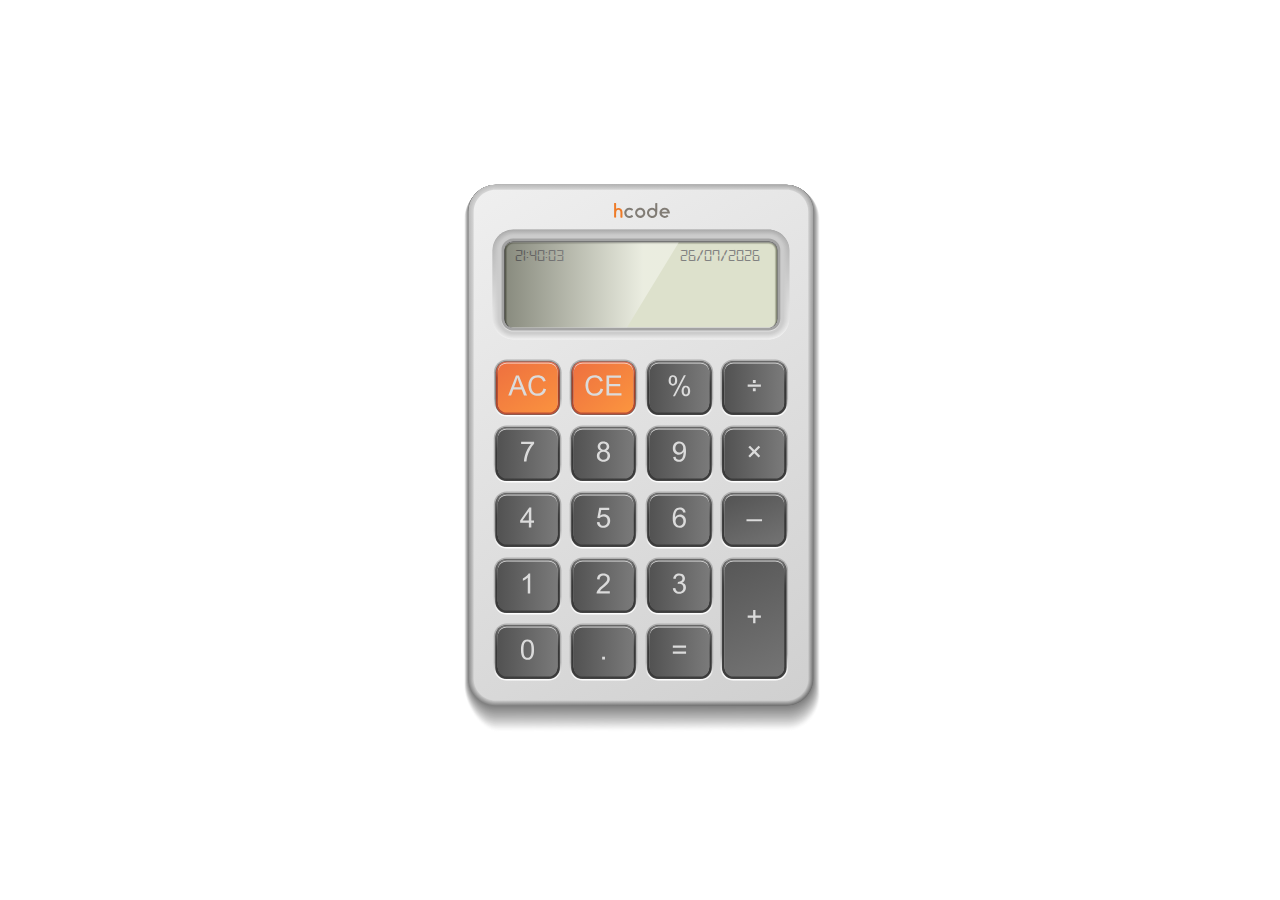
<file: calculadora/index.html>
<!DOCTYPE html>
<html>

<head>
    <meta charset="utf-8" />
    <meta http-equiv="X-UA-Compatible" content="IE=edge">
    <link rel="stylesheet" href="style.css">
    <title>Calculadora Hcode</title>
    <meta name="viewport" content="width=device-width, initial-scale=1">
</head>

<body>

    <div class="outer">
        <div class="middle">
            <svg id="calculadora-hcode" version="1.1" xmlns:x="&ns_extend;" xmlns:i="&ns_ai;" xmlns:graph="&ns_graphs;" xmlns="http://www.w3.org/2000/svg"
                xmlns:xlink="http://www.w3.org/1999/xlink" x="0px" y="0px" width="600px" height="600px" viewBox="0 0 600 600" enable-background="new 0 0 600 600"
                xml:space="preserve">
                <switch>
                    <g i:extraneous="self">
                        <g id="base">
                            <g opacity="0.5">
                                <path opacity="0" fill="#FFFFFF" d="M158.528,585.563c-18.196,0-34.621-28.526-34.621-46.722V72.043c0-18.195,14.804-33,33-33
                    					h290.484c18.196,0,33,14.805,33,33v477.03c0,18.195-14.804,35.887-33,35.887L158.528,585.563z" />
                                <path opacity="0.0222" fill="#F9F9F9" d="M158.465,584.941c-18.123,0-34.451-28.162-34.451-46.284V71.858
                    					c0-18.122,14.744-32.867,32.867-32.867h290.484c18.122,0,32.866,14.745,32.866,32.867v476.803
                    					c0,18.122-14.744,35.689-32.866,35.689L158.465,584.941z" />
                                <path opacity="0.0444" fill="#F4F4F4" d="M158.402,584.317c-18.049,0-34.282-27.796-34.282-45.845V71.674
                    					c0-18.048,14.684-32.733,32.733-32.733h290.484c18.05,0,32.733,14.685,32.733,32.733V548.25
                    					c0,18.048-14.684,35.491-32.733,35.491L158.402,584.317z" />
                                <path opacity="0.0667" fill="#EEEEEE" d="M158.339,583.695c-17.975,0-34.112-27.433-34.112-45.406V71.49
                    					c0-17.975,14.625-32.6,32.6-32.6h290.485c17.976,0,32.6,14.625,32.6,32.6v476.348c0,17.975-14.624,35.294-32.6,35.294
                    					L158.339,583.695z" />
                                <path opacity="0.0889" fill="#E8E8E8" d="M158.276,583.072c-17.902,0-33.943-27.066-33.943-44.969V71.305
                    					c0-17.901,14.564-32.466,32.466-32.466h290.484c17.902,0,32.467,14.565,32.467,32.466v476.121
                    					c0,17.901-14.564,35.097-32.467,35.097L158.276,583.072z" />
                                <path opacity="0.1111" fill="#E3E3E3" d="M158.214,582.45c-17.829,0-33.774-26.703-33.774-44.53V71.121
                    					c0-17.828,14.505-32.333,32.333-32.333h290.484c17.828,0,32.333,14.505,32.333,32.333v475.894
                    					c0,17.827-14.505,34.898-32.333,34.898L158.214,582.45z" />
                                <path opacity="0.1333" fill="#DDDDDD" d="M158.151,581.827c-17.755,0-33.604-26.338-33.604-44.093V70.937
                    					c0-17.754,14.445-32.2,32.2-32.2H447.23c17.756,0,32.2,14.446,32.2,32.2v475.665c0,17.755-14.444,34.702-32.2,34.702
                    					L158.151,581.827z" />
                                <path opacity="0.1556" fill="#D7D7D7" d="M158.088,581.204c-17.682,0-33.435-25.973-33.435-43.653V70.752
                    					c0-17.681,14.385-32.066,32.067-32.066h290.484c17.682,0,32.066,14.386,32.066,32.066V546.19
                    					c0,17.681-14.385,34.505-32.066,34.505L158.088,581.204z" />
                                <path opacity="0.1778" fill="#D2D2D2" d="M158.025,580.582c-17.608,0-33.266-25.608-33.266-43.216V70.568
                    					c0-17.607,14.325-31.934,31.933-31.934h290.484c17.608,0,31.934,14.326,31.934,31.934v475.21
                    					c0,17.608-14.325,34.307-31.934,34.307L158.025,580.582z" />
                                <path opacity="0.2" fill="#CCCCCC" d="M157.962,579.959c-17.534,0-33.096-25.243-33.096-42.777V70.383
                    					c0-17.534,14.265-31.8,31.8-31.8H447.15c17.534,0,31.8,14.266,31.8,31.8v474.984c0,17.533-14.266,34.109-31.8,34.109
                    					L157.962,579.959z" />
                                <path opacity="0.2222" fill="#C6C6C6" d="M157.899,579.336c-17.46,0-32.927-24.878-32.927-42.339V70.199
                    					c0-17.46,14.206-31.667,31.667-31.667h290.484c17.461,0,31.667,14.207,31.667,31.667v474.756
                    					c0,17.46-14.206,33.912-31.667,33.912L157.899,579.336z" />
                                <path opacity="0.2444" fill="#C1C1C1" d="M157.837,578.713c-17.388,0-32.758-24.514-32.758-41.9V70.015
                    					c0-17.387,14.146-31.533,31.534-31.533h290.484c17.388,0,31.533,14.146,31.533,31.533v474.528
                    					c0,17.387-14.146,33.715-31.533,33.715L157.837,578.713z" />
                                <path opacity="0.2667" fill="#BBBBBB" d="M157.773,578.091c-17.314,0-32.588-24.149-32.588-41.462V69.83
                    					c0-17.313,14.086-31.4,31.4-31.4H447.07c17.313,0,31.399,14.087,31.399,31.4v474.301c0,17.314-14.086,33.518-31.399,33.518
                    					L157.773,578.091z" />
                                <path opacity="0.2889" fill="#B5B5B5" d="M157.711,577.469c-17.241,0-32.419-23.785-32.419-41.025V69.646
                    					c0-17.24,14.025-31.267,31.266-31.267h290.485c17.24,0,31.267,14.027,31.267,31.267V543.72c0,17.24-14.026,33.319-31.267,33.319
                    					L157.711,577.469z" />
                                <path opacity="0.3111" fill="#B0B0B0" d="M157.648,576.846c-17.167,0-32.25-23.42-32.25-40.586V69.461
                    					c0-17.166,13.967-31.133,31.134-31.133h290.484c17.168,0,31.134,13.968,31.134,31.133v473.847
                    					c0,17.167-13.966,33.122-31.134,33.122L157.648,576.846z" />
                                <path opacity="0.3333" fill="#AAAAAA" d="M157.585,576.223c-17.094,0-32.081-23.055-32.081-40.148V69.276
                    					c0-17.092,13.907-31,31-31h290.485c17.093,0,31,13.908,31,31v473.62c0,17.092-13.907,32.924-31,32.924L157.585,576.223z"
                                />
                                <path opacity="0.3556" fill="#A4A4A4" d="M157.522,575.6c-17.02,0-31.911-22.689-31.911-39.709V69.092
                    					c0-17.019,13.846-30.866,30.866-30.866h290.485c17.02,0,30.866,13.848,30.866,30.866v473.393
                    					c0,17.02-13.847,32.727-30.866,32.727L157.522,575.6z" />
                                <path opacity="0.3778" fill="#9F9F9F" d="M157.459,574.977c-16.946,0-31.742-22.324-31.742-39.271V68.908
                    					c0-16.946,13.788-30.734,30.734-30.734h290.484c16.946,0,30.733,13.788,30.733,30.734v473.164
                    					c0,16.946-13.787,32.529-30.733,32.529L157.459,574.977z" />
                                <path opacity="0.4" fill="#999999" d="M157.396,574.354c-16.873,0-31.573-21.96-31.573-38.833V68.724
                    					c0-16.872,13.727-30.601,30.6-30.601h290.484c16.873,0,30.601,13.729,30.601,30.601V541.66
                    					c0,16.873-13.728,32.332-30.601,32.332L157.396,574.354z" />
                                <path opacity="0.4222" fill="#939393" d="M157.333,573.732c-16.799,0-31.402-21.596-31.402-38.396V68.539
                    					c0-16.799,13.667-30.467,30.466-30.467h290.485c16.8,0,30.467,13.668,30.467,30.467v472.709c0,16.8-13.667,32.135-30.467,32.135
                    					L157.333,573.732z" />
                                <path opacity="0.4444" fill="#8E8E8E" d="M157.271,573.109c-16.726,0-31.234-21.231-31.234-37.957V68.354
                    					c0-16.725,13.608-30.333,30.334-30.333h290.485c16.726,0,30.333,13.608,30.333,30.333v472.482
                    					c0,16.726-13.607,31.937-30.333,31.937L157.271,573.109z" />
                                <path opacity="0.4667" fill="#888888" d="M157.208,572.486c-16.652,0-31.064-20.866-31.064-37.518V68.17
                    					c0-16.651,13.548-30.2,30.2-30.2h290.485c16.652,0,30.2,13.549,30.2,30.2v472.255c0,16.652-13.548,31.739-30.2,31.739
                    					L157.208,572.486z" />
                                <path opacity="0.4889" fill="#828282" d="M157.145,571.863c-16.579,0-30.895-20.501-30.895-37.08V67.986
                    					c0-16.578,13.487-30.067,30.066-30.067h290.485c16.578,0,30.066,13.489,30.066,30.067v472.028
                    					c0,16.578-13.488,31.541-30.066,31.541L157.145,571.863z" />
                                <path opacity="0.5111" fill="#7D7D7D" d="M157.082,571.241c-16.505,0-30.725-20.137-30.725-36.642V67.801
                    					c0-16.504,13.428-29.933,29.933-29.933h290.486c16.505,0,29.933,13.429,29.933,29.933v471.8
                    					c0,16.505-13.428,31.344-29.933,31.344L157.082,571.241z" />
                                <path opacity="0.5333" fill="#777777" d="M157.019,570.618c-16.432,0-30.556-19.772-30.556-36.203V67.617
                    					c0-16.43,13.369-29.8,29.8-29.8h290.486c16.432,0,29.8,13.37,29.8,29.8v471.573c0,16.432-13.368,31.146-29.8,31.146
                    					L157.019,570.618z" />
                                <path opacity="0.5556" fill="#717171" d="M156.956,569.996c-16.358,0-30.387-19.407-30.387-35.766V67.433
                    					c0-16.357,13.309-29.667,29.667-29.667h290.485c16.358,0,29.667,13.309,29.667,29.667v471.345
                    					c0,16.358-13.309,30.95-29.667,30.95L156.956,569.996z" />
                                <path opacity="0.5778" fill="#6C6C6C" d="M156.893,569.373c-16.284,0-30.217-19.043-30.217-35.327V67.248
                    					c0-16.284,13.248-29.533,29.533-29.533h290.486c16.284,0,29.533,13.249,29.533,29.533v471.117
                    					c0,16.285-13.249,30.753-29.533,30.753L156.893,569.373z" />
                                <path opacity="0.6" fill="#666666" d="M156.83,568.75c-16.211,0-30.048-18.678-30.048-34.889V67.063
                    					c0-16.21,13.189-29.4,29.4-29.4h290.486c16.211,0,29.399,13.19,29.399,29.4v470.891c0,16.211-13.188,30.555-29.399,30.555
                    					L156.83,568.75z" />
                                <path opacity="0.6222" fill="#606060" d="M156.768,568.127c-16.138,0-29.88-18.313-29.88-34.45V66.879
                    					c0-16.136,13.129-29.266,29.268-29.266h290.485c16.138,0,29.267,13.13,29.267,29.266v470.663
                    					c0,16.138-13.129,30.357-29.267,30.357L156.768,568.127z" />
                                <path opacity="0.6444" fill="#5B5B5B" d="M156.704,567.505c-16.064,0-29.709-17.948-29.709-34.013V66.694
                    					c0-16.063,13.069-29.133,29.133-29.133h290.485c16.064,0,29.134,13.07,29.134,29.133V537.13c0,16.065-13.069,30.16-29.134,30.16
                    					L156.704,567.505z" />
                                <path opacity="0.6667" fill="#555555" d="M156.642,566.882c-15.991,0-29.541-17.583-29.541-33.574V66.511
                    					c0-15.99,13.009-29,29-29h290.486c15.99,0,29,13.01,29,29v470.208c0,15.99-13.01,29.962-29,29.962L156.642,566.882z" />
                                <path opacity="0.6889" fill="#4F4F4F" d="M156.578,566.259c-15.917,0-29.371-17.218-29.371-33.136V66.326
                    					c0-15.916,12.95-28.867,28.867-28.867h290.486c15.916,0,28.866,12.951,28.866,28.867v469.98
                    					c0,15.917-12.95,29.765-28.866,29.765L156.578,566.259z" />
                                <path opacity="0.7111" fill="#4A4A4A" d="M156.516,565.637c-15.844,0-29.201-16.854-29.201-32.697V66.142
                    					c0-15.843,12.889-28.733,28.732-28.733h290.486c15.844,0,28.733,12.891,28.733,28.733v469.753
                    					c0,15.845-12.89,29.567-28.733,29.567L156.516,565.637z" />
                                <path opacity="0.7333" fill="#444444" d="M156.452,565.014c-15.77,0-29.032-16.488-29.032-32.259V65.957
                    					c0-15.769,12.83-28.6,28.6-28.6h290.486c15.77,0,28.6,12.831,28.6,28.6v469.525c0,15.771-12.83,29.37-28.6,29.37
                    					L156.452,565.014z" />
                                <path opacity="0.7556" fill="#3E3E3E" d="M156.39,564.391c-15.696,0-28.863-16.123-28.863-31.82V65.773
                    					c0-15.696,12.771-28.467,28.467-28.467h290.486c15.696,0,28.467,12.771,28.467,28.467v469.298
                    					c0,15.696-12.771,29.172-28.467,29.172L156.39,564.391z" />
                                <path opacity="0.7778" fill="#393939" d="M156.327,563.768c-15.624,0-28.694-15.759-28.694-31.382V65.588
                    					c0-15.622,12.71-28.333,28.333-28.333h290.486c15.622,0,28.333,12.711,28.333,28.333v469.071
                    					c0,15.623-12.711,28.975-28.333,28.975L156.327,563.768z" />
                                <path opacity="0.8" fill="#333333" d="M156.264,563.146c-15.549,0-28.524-15.395-28.524-30.944V65.404
                    					c0-15.548,12.651-28.2,28.2-28.2h290.486c15.55,0,28.2,12.651,28.2,28.2v468.843c0,15.551-12.65,28.778-28.2,28.778
                    					L156.264,563.146z" />
                                <path opacity="0.8222" fill="#2D2D2D" d="M156.201,562.522c-15.477,0-28.355-15.029-28.355-30.506V65.219
                    					c0-15.475,12.59-28.066,28.067-28.066h290.486c15.476,0,28.066,12.591,28.066,28.066v468.617
                    					c0,15.477-12.591,28.579-28.066,28.579L156.201,562.522z" />
                                <path opacity="0.8444" fill="#282828" d="M156.138,561.9c-15.402,0-28.186-14.665-28.186-30.068V65.035
                    					c0-15.401,12.531-27.934,27.933-27.934h290.486c15.403,0,27.934,12.532,27.934,27.934v468.389
                    					c0,15.403-12.53,28.383-27.934,28.383L156.138,561.9z" />
                                <path opacity="0.8667" fill="#222222" d="M156.075,561.277c-15.329,0-28.016-14.3-28.016-29.63V64.851
                    					c0-15.328,12.471-27.8,27.8-27.8h290.487c15.329,0,27.8,12.473,27.8,27.8v468.161c0,15.33-12.471,28.186-27.8,28.186
                    					L156.075,561.277z" />
                                <path opacity="0.8889" fill="#1C1C1C" d="M156.012,560.654c-15.255,0-27.847-13.935-27.847-29.19V64.666
                    					c0-15.254,12.411-27.667,27.667-27.667h290.486c15.256,0,27.667,12.412,27.667,27.667v467.935
                    					c0,15.256-12.411,27.987-27.667,27.987L156.012,560.654z" />
                                <path opacity="0.9111" fill="#171717" d="M155.949,560.032c-15.182,0-27.677-13.57-27.677-28.754V64.482
                    					c0-15.181,12.352-27.534,27.533-27.534h290.487c15.182,0,27.533,12.353,27.533,27.534v467.707
                    					c0,15.183-12.352,27.79-27.533,27.79L155.949,560.032z" />
                                <path opacity="0.9333" fill="#111111" d="M155.887,559.409c-15.108,0-27.508-13.206-27.508-28.314V64.297
                    					c0-15.107,12.292-27.4,27.4-27.4h290.486c15.108,0,27.4,12.293,27.4,27.4v467.479c0,15.109-12.292,27.593-27.4,27.593
                    					L155.887,559.409z" />
                                <path opacity="0.9556" fill="#0B0B0B" d="M155.824,558.786c-15.035,0-27.339-12.841-27.339-27.876V64.113
                    					c0-15.034,12.232-27.267,27.267-27.267h290.487c15.035,0,27.267,12.233,27.267,27.267v467.252
                    					c0,15.035-12.231,27.395-27.267,27.395L155.824,558.786z" />
                                <path opacity="0.9778" fill="#060606" d="M155.761,558.164c-14.961,0-27.169-12.477-27.169-27.438V63.929
                    					c0-14.96,12.172-27.133,27.133-27.133h290.486c14.962,0,27.134,12.173,27.134,27.133v467.024
                    					c0,14.962-12.172,27.197-27.134,27.197L155.761,558.164z" />
                                <path d="M155.698,557.541c-14.888,0-27-12.111-27-27V63.744c0-14.887,12.112-27,27-27h290.487c14.888,0,27,12.113,27,27v466.797
                    					c0,14.889-12.112,27-27,27H155.698z" />
                            </g>
                            <g>
                                <linearGradient id="SVGID_1_" gradientUnits="userSpaceOnUse" x1="82.7842" y1="-66.4512" x2="597.344" y2="791.1471">
                                    <stop offset="0" style="stop-color:#CCCCCC" />
                                    <stop offset="0.4543" style="stop-color:#929292" />
                                    <stop offset="1" style="stop-color:#474747" />
                                </linearGradient>
                                <path fill="url(#SVGID_1_)" d="M155.698,557.541c-14.888,0-27-12.111-27-27V63.744c0-14.887,12.112-27,27-27h290.487
                    					c14.888,0,27,12.113,27,27v466.797c0,14.889-12.112,27-27,27H155.698z" />
                                <linearGradient id="SVGID_2_" gradientUnits="userSpaceOnUse" x1="82.8921" y1="-66.2725" x2="597.2014" y2="790.9083">
                                    <stop offset="0" style="stop-color:#CCCCCC" />
                                    <stop offset="0.4677" style="stop-color:#929292" />
                                    <stop offset="1" style="stop-color:#4B4B4B" />
                                </linearGradient>
                                <path fill="url(#SVGID_2_)" d="M155.698,557.395c-14.807,0-26.853-12.045-26.853-26.854V63.744
                    					c0-14.807,12.045-26.852,26.853-26.852h290.487c14.808,0,26.854,12.045,26.854,26.852v466.797
                    					c0,14.809-12.046,26.854-26.854,26.854H155.698z" />
                                <linearGradient id="SVGID_3_" gradientUnits="userSpaceOnUse" x1="82.9971" y1="-66.0977" x2="597.0575" y2="790.6683">
                                    <stop offset="0" style="stop-color:#CDCDCD" />
                                    <stop offset="0.4747" style="stop-color:#939393" />
                                    <stop offset="1" style="stop-color:#4E4E4E" />
                                </linearGradient>
                                <path fill="url(#SVGID_3_)" d="M155.698,557.248c-14.727,0-26.706-11.98-26.706-26.707V63.744
                    					c0-14.727,11.979-26.705,26.706-26.705h290.487c14.727,0,26.706,11.979,26.706,26.705v466.797
                    					c0,14.727-11.979,26.707-26.706,26.707H155.698z" />
                                <linearGradient id="SVGID_4_" gradientUnits="userSpaceOnUse" x1="83.1035" y1="-65.9199" x2="596.9117" y2="790.4257">
                                    <stop offset="0" style="stop-color:#CDCDCD" />
                                    <stop offset="0.4893" style="stop-color:#939393" />
                                    <stop offset="1" style="stop-color:#525252" />
                                </linearGradient>
                                <path fill="url(#SVGID_4_)" d="M155.697,557.1c-14.646,0-26.558-11.912-26.558-26.559V63.744
                    					c0-14.646,11.912-26.559,26.558-26.559h290.486c14.646,0,26.56,11.912,26.56,26.559v466.797
                    					c0,14.646-11.913,26.559-26.56,26.559H155.697z" />
                                <linearGradient id="SVGID_5_" gradientUnits="userSpaceOnUse" x1="83.208" y1="-65.7441" x2="596.7682" y2="790.1881">
                                    <stop offset="0" style="stop-color:#CECECE" />
                                    <stop offset="0.497" style="stop-color:#949494" />
                                    <stop offset="1" style="stop-color:#555555" />
                                </linearGradient>
                                <path fill="url(#SVGID_5_)" d="M155.698,556.953c-14.565,0-26.412-11.846-26.412-26.412V63.744
                    					c0-14.564,11.847-26.412,26.412-26.412h290.487c14.565,0,26.411,11.848,26.411,26.412v466.797
                    					c0,14.566-11.846,26.412-26.411,26.412H155.698z" />
                                <linearGradient id="SVGID_6_" gradientUnits="userSpaceOnUse" x1="83.3154" y1="-65.5654" x2="596.6234" y2="789.9464">
                                    <stop offset="0" style="stop-color:#CECECE" />
                                    <stop offset="0.5091" style="stop-color:#949494" />
                                    <stop offset="1" style="stop-color:#595959" />
                                </linearGradient>
                                <path fill="url(#SVGID_6_)" d="M155.698,556.807c-14.486,0-26.265-11.779-26.265-26.266V63.744
                    					c0-14.484,11.779-26.264,26.265-26.264h290.486c14.485,0,26.265,11.779,26.265,26.264v466.797
                    					c0,14.486-11.779,26.266-26.265,26.266H155.698z" />
                                <linearGradient id="SVGID_7_" gradientUnits="userSpaceOnUse" x1="83.4209" y1="-65.3906" x2="596.4808" y2="789.7079">
                                    <stop offset="0" style="stop-color:#CECECE" />
                                    <stop offset="0.5263" style="stop-color:#949494" />
                                    <stop offset="1" style="stop-color:#5D5D5D" />
                                </linearGradient>
                                <path fill="url(#SVGID_7_)" d="M155.698,556.66c-14.404,0-26.118-11.715-26.118-26.119V63.744
                    					c0-14.404,11.713-26.117,26.118-26.117h290.487c14.404,0,26.118,11.713,26.118,26.117v466.797
                    					c0,14.404-11.714,26.119-26.118,26.119H155.698z" />
                                <linearGradient id="SVGID_8_" gradientUnits="userSpaceOnUse" x1="83.5264" y1="-65.2139" x2="596.3358" y2="789.467">
                                    <stop offset="0" style="stop-color:#CFCFCF" />
                                    <stop offset="0.5354" style="stop-color:#959595" />
                                    <stop offset="1" style="stop-color:#606060" />
                                </linearGradient>
                                <path fill="url(#SVGID_8_)" d="M155.698,556.512c-14.324,0-25.971-11.646-25.971-25.971V63.744
                    					c0-14.324,11.646-25.971,25.971-25.971h290.487c14.324,0,25.971,11.646,25.971,25.971v466.797
                    					c0,14.324-11.646,25.971-25.971,25.971H155.698z" />
                                <linearGradient id="SVGID_9_" gradientUnits="userSpaceOnUse" x1="83.6328" y1="-65.0361" x2="596.19" y2="789.2244">
                                    <stop offset="0" style="stop-color:#CFCFCF" />
                                    <stop offset="0.5546" style="stop-color:#959595" />
                                    <stop offset="1" style="stop-color:#646464" />
                                </linearGradient>
                                <path fill="url(#SVGID_9_)" d="M155.698,556.365c-14.244,0-25.823-11.58-25.823-25.824V63.744
                    					c0-14.242,11.58-25.822,25.823-25.822h290.487c14.243,0,25.823,11.58,25.823,25.822v466.797
                    					c0,14.244-11.58,25.824-25.823,25.824H155.698z" />
                                <linearGradient id="SVGID_10_" gradientUnits="userSpaceOnUse" x1="83.7402" y1="-64.8594" x2="596.0486" y2="788.9865">
                                    <stop offset="0" style="stop-color:#CFCFCF" />
                                    <stop offset="0.5751" style="stop-color:#959595" />
                                    <stop offset="1" style="stop-color:#686868" />
                                </linearGradient>
                                <path fill="url(#SVGID_10_)" d="M155.698,556.219c-14.163,0-25.676-11.514-25.676-25.676V63.744
                    					c0-14.162,11.513-25.676,25.676-25.676h290.486c14.163,0,25.677,11.514,25.677,25.676v466.799
                    					c0,14.162-11.514,25.676-25.677,25.676H155.698z" />
                                <linearGradient id="SVGID_11_" gradientUnits="userSpaceOnUse" x1="83.8457" y1="-64.6826" x2="595.9026" y2="788.7443">
                                    <stop offset="0" style="stop-color:#D0D0D0" />
                                    <stop offset="0.5861" style="stop-color:#969696" />
                                    <stop offset="1" style="stop-color:#6B6B6B" />
                                </linearGradient>
                                <path fill="url(#SVGID_11_)" d="M155.698,556.07c-14.083,0-25.529-11.447-25.529-25.529V63.744
                    					c0-14.082,11.447-25.529,25.529-25.529h290.487c14.083,0,25.529,11.447,25.529,25.529v466.797
                    					c0,14.082-11.446,25.529-25.529,25.529H155.698z" />
                                <linearGradient id="SVGID_12_" gradientUnits="userSpaceOnUse" x1="83.9512" y1="-64.5078" x2="595.7601" y2="788.5056">
                                    <stop offset="0" style="stop-color:#D0D0D0" />
                                    <stop offset="0.6092" style="stop-color:#969696" />
                                    <stop offset="1" style="stop-color:#6F6F6F" />
                                </linearGradient>
                                <path fill="url(#SVGID_12_)" d="M155.698,555.924c-14.002,0-25.382-11.381-25.382-25.383V63.744
                    					c0-14.002,11.38-25.383,25.382-25.383h290.486c14.003,0,25.383,11.381,25.383,25.383v466.797
                    					c0,14.002-11.38,25.383-25.383,25.383H155.698z" />
                                <linearGradient id="SVGID_13_" gradientUnits="userSpaceOnUse" x1="84.0576" y1="-64.3281" x2="595.6143" y2="788.265">
                                    <stop offset="0" style="stop-color:#D1D1D1" />
                                    <stop offset="0.6214" style="stop-color:#979797" />
                                    <stop offset="1" style="stop-color:#727272" />
                                </linearGradient>
                                <path fill="url(#SVGID_13_)" d="M155.698,555.777c-13.922,0-25.235-11.314-25.235-25.236V63.744
                    					c0-13.92,11.313-25.234,25.235-25.234h290.487c13.921,0,25.235,11.314,25.235,25.234v466.797
                    					c0,13.922-11.314,25.236-25.235,25.236H155.698z" />
                                <linearGradient id="SVGID_14_" gradientUnits="userSpaceOnUse" x1="84.1641" y1="-64.1523" x2="595.4719" y2="788.026">
                                    <stop offset="0" style="stop-color:#D1D1D1" />
                                    <stop offset="0.6476" style="stop-color:#979797" />
                                    <stop offset="1" style="stop-color:#767676" />
                                </linearGradient>
                                <path fill="url(#SVGID_14_)" d="M155.698,555.631c-13.841,0-25.088-11.248-25.088-25.09V63.744
                    					c0-13.84,11.247-25.088,25.088-25.088h290.488c13.841,0,25.088,11.248,25.088,25.088v466.797
                    					c0,13.842-11.247,25.09-25.088,25.09H155.698z" />
                                <linearGradient id="SVGID_15_" gradientUnits="userSpaceOnUse" x1="84.2695" y1="-63.9756" x2="595.3268" y2="787.7852">
                                    <stop offset="0" style="stop-color:#D1D1D1" />
                                    <stop offset="0.676" style="stop-color:#979797" />
                                    <stop offset="1" style="stop-color:#7A7A7A" />
                                </linearGradient>
                                <path fill="url(#SVGID_15_)" d="M155.698,555.482c-13.761,0-24.941-11.18-24.941-24.941V63.744
                    					c0-13.76,11.181-24.941,24.941-24.941h290.487c13.761,0,24.941,11.182,24.941,24.941v466.797
                    					c0,13.762-11.181,24.941-24.941,24.941H155.698z" />
                                <linearGradient id="SVGID_16_" gradientUnits="userSpaceOnUse" x1="84.376" y1="-63.7988" x2="595.1827" y2="787.5444">
                                    <stop offset="0" style="stop-color:#D2D2D2" />
                                    <stop offset="0.6913" style="stop-color:#989898" />
                                    <stop offset="1" style="stop-color:#7D7D7D" />
                                </linearGradient>
                                <path fill="url(#SVGID_16_)" d="M155.698,555.336c-13.681,0-24.794-11.115-24.794-24.795V63.744
                    					c0-13.68,11.114-24.793,24.794-24.793h290.487c13.68,0,24.794,11.113,24.794,24.793v466.797
                    					c0,13.68-11.114,24.795-24.794,24.795H155.698z" />
                                <linearGradient id="SVGID_17_" gradientUnits="userSpaceOnUse" x1="84.4814" y1="-63.6221" x2="595.0386" y2="787.305">
                                    <stop offset="0" style="stop-color:#D2D2D2" />
                                    <stop offset="0.7239" style="stop-color:#989898" />
                                    <stop offset="1" style="stop-color:#818181" />
                                </linearGradient>
                                <path fill="url(#SVGID_17_)" d="M155.698,555.189c-13.6,0-24.647-11.049-24.647-24.648V63.744
                    					c0-13.6,11.047-24.646,24.647-24.646h290.487c13.6,0,24.647,11.047,24.647,24.646v466.797c0,13.6-11.048,24.648-24.647,24.648
                    					H155.698z" />
                                <linearGradient id="SVGID_18_" gradientUnits="userSpaceOnUse" x1="84.5879" y1="-63.4443" x2="594.8944" y2="787.0652">
                                    <stop offset="0" style="stop-color:#D3D3D3" />
                                    <stop offset="0.7415" style="stop-color:#999999" />
                                    <stop offset="1" style="stop-color:#848484" />
                                </linearGradient>
                                <path fill="url(#SVGID_18_)" d="M155.698,555.041c-13.519,0-24.5-10.98-24.5-24.5V63.744c0-13.518,10.981-24.5,24.5-24.5
                    					h290.487c13.519,0,24.5,10.982,24.5,24.5v466.797c0,13.52-10.981,24.5-24.5,24.5H155.698z" />
                                <linearGradient id="SVGID_19_" gradientUnits="userSpaceOnUse" x1="84.6943" y1="-63.2676" x2="594.7504" y2="786.8243">
                                    <stop offset="0" style="stop-color:#D3D3D3" />
                                    <stop offset="0.7792" style="stop-color:#999999" />
                                    <stop offset="1" style="stop-color:#888888" />
                                </linearGradient>
                                <path fill="url(#SVGID_19_)" d="M155.698,554.895c-13.438,0-24.353-10.914-24.353-24.354V63.744
                    					c0-13.438,10.915-24.352,24.353-24.352h290.487c13.438,0,24.353,10.914,24.353,24.352v466.797
                    					c0,13.439-10.914,24.354-24.353,24.354H155.698z" />
                                <linearGradient id="SVGID_20_" gradientUnits="userSpaceOnUse" x1="84.8003" y1="-63.0918" x2="594.6058" y2="786.5826">
                                    <stop offset="0" style="stop-color:#D3D3D3" />
                                    <stop offset="0.8212" style="stop-color:#999999" />
                                    <stop offset="1" style="stop-color:#8C8C8C" />
                                </linearGradient>
                                <path fill="url(#SVGID_20_)" d="M155.698,554.748c-13.358,0-24.206-10.848-24.206-24.207V63.744
                    					c0-13.357,10.848-24.205,24.206-24.205h290.487c13.358,0,24.206,10.848,24.206,24.205v466.797
                    					c0,13.359-10.848,24.207-24.206,24.207H155.698z" />
                                <linearGradient id="SVGID_21_" gradientUnits="userSpaceOnUse" x1="84.9063" y1="-62.915" x2="594.4629" y2="786.3445">
                                    <stop offset="0" style="stop-color:#D4D4D4" />
                                    <stop offset="0.8439" style="stop-color:#9A9A9A" />
                                    <stop offset="1" style="stop-color:#8F8F8F" />
                                </linearGradient>
                                <path fill="url(#SVGID_21_)" d="M155.698,554.602c-13.277,0-24.059-10.783-24.059-24.061V63.744
                    					c0-13.277,10.781-24.059,24.059-24.059h290.487c13.277,0,24.059,10.781,24.059,24.059v466.797
                    					c0,13.277-10.781,24.061-24.059,24.061H155.698z" />
                                <linearGradient id="SVGID_22_" gradientUnits="userSpaceOnUse" x1="85.0127" y1="-62.7373" x2="594.3171" y2="786.102">
                                    <stop offset="0" style="stop-color:#D4D4D4" />
                                    <stop offset="0.8935" style="stop-color:#9A9A9A" />
                                    <stop offset="1" style="stop-color:#939393" />
                                </linearGradient>
                                <path fill="url(#SVGID_22_)" d="M155.698,554.453c-13.197,0-23.912-10.715-23.912-23.912V63.744
                    					c0-13.195,10.715-23.91,23.912-23.91h290.487c13.197,0,23.911,10.715,23.911,23.91v466.797
                    					c0,13.197-10.714,23.912-23.911,23.912H155.698z" />
                                <linearGradient id="SVGID_23_" gradientUnits="userSpaceOnUse" x1="85.1187" y1="-62.5605" x2="594.1733" y2="785.8625">
                                    <stop offset="0" style="stop-color:#D4D4D4" />
                                    <stop offset="0.9495" style="stop-color:#9A9A9A" />
                                    <stop offset="1" style="stop-color:#979797" />
                                </linearGradient>
                                <path fill="url(#SVGID_23_)" d="M155.698,554.307c-13.116,0-23.765-10.648-23.765-23.766V63.744
                    					c0-13.115,10.648-23.764,23.765-23.764h290.487c13.116,0,23.765,10.648,23.765,23.764v466.797
                    					c0,13.117-10.648,23.766-23.765,23.766H155.698z" />
                                <linearGradient id="SVGID_24_" gradientUnits="userSpaceOnUse" x1="85.2236" y1="-62.3848" x2="594.0286" y2="785.6221">
                                    <stop offset="0" style="stop-color:#D5D5D5" />
                                    <stop offset="0.9802" style="stop-color:#9B9B9B" />
                                    <stop offset="1" style="stop-color:#9A9A9A" />
                                </linearGradient>
                                <path fill="url(#SVGID_24_)" d="M155.698,554.158c-13.036,0-23.618-10.58-23.618-23.617V63.744
                    					c0-13.035,10.582-23.617,23.618-23.617h290.487c13.036,0,23.617,10.582,23.617,23.617v466.797
                    					c0,13.037-10.581,23.617-23.617,23.617H155.698z" />
                                <linearGradient id="SVGID_25_" gradientUnits="userSpaceOnUse" x1="85.3301" y1="-62.208" x2="593.8854" y2="785.3828">
                                    <stop offset="0" style="stop-color:#D5D5D5" />
                                    <stop offset="1" style="stop-color:#9E9E9E" />
                                </linearGradient>
                                <path fill="url(#SVGID_25_)" d="M155.698,554.012c-12.956,0-23.471-10.514-23.471-23.471V63.744
                    					c0-12.955,10.515-23.471,23.471-23.471h290.487c12.955,0,23.471,10.516,23.471,23.471v466.797
                    					c0,12.957-10.516,23.471-23.471,23.471H155.698z" />
                                <linearGradient id="SVGID_26_" gradientUnits="userSpaceOnUse" x1="85.4365" y1="-62.0303" x2="593.7405" y2="785.1415">
                                    <stop offset="0" style="stop-color:#D6D6D6" />
                                    <stop offset="1" style="stop-color:#A1A1A1" />
                                </linearGradient>
                                <path fill="url(#SVGID_26_)" d="M155.698,553.865c-12.875,0-23.324-10.449-23.324-23.324V63.744
                    					c0-12.875,10.449-23.322,23.324-23.322h290.487c12.875,0,23.323,10.447,23.323,23.322v466.797
                    					c0,12.875-10.448,23.324-23.323,23.324H155.698z" />
                                <linearGradient id="SVGID_27_" gradientUnits="userSpaceOnUse" x1="85.543" y1="-61.8535" x2="593.5972" y2="784.9021">
                                    <stop offset="0" style="stop-color:#D6D6D6" />
                                    <stop offset="1" style="stop-color:#A5A5A5" />
                                </linearGradient>
                                <path fill="url(#SVGID_27_)" d="M155.698,553.719c-12.795,0-23.176-10.383-23.176-23.178V63.744
                    					c0-12.793,10.381-23.176,23.176-23.176h290.487c12.795,0,23.177,10.383,23.177,23.176v466.797
                    					c0,12.795-10.382,23.178-23.177,23.178H155.698z" />
                                <linearGradient id="SVGID_28_" gradientUnits="userSpaceOnUse" x1="85.6484" y1="-61.6777" x2="593.4529" y2="784.6617">
                                    <stop offset="0" style="stop-color:#D6D6D6" />
                                    <stop offset="1" style="stop-color:#A9A9A9" />
                                </linearGradient>
                                <path fill="url(#SVGID_28_)" d="M155.698,553.57c-12.714,0-23.029-10.314-23.029-23.029V63.744
                    					c0-12.713,10.315-23.029,23.029-23.029h290.487c12.714,0,23.029,10.316,23.029,23.029v466.797
                    					c0,12.715-10.315,23.029-23.029,23.029H155.698z" />
                                <linearGradient id="SVGID_29_" gradientUnits="userSpaceOnUse" x1="85.7559" y1="-61.499" x2="593.3098" y2="784.4229">
                                    <stop offset="0" style="stop-color:#D7D7D7" />
                                    <stop offset="1" style="stop-color:#ACACAC" />
                                </linearGradient>
                                <path fill="url(#SVGID_29_)" d="M155.698,553.424c-12.633,0-22.882-10.248-22.882-22.883V63.744
                    					c0-12.633,10.249-22.881,22.882-22.881h290.487c12.634,0,22.883,10.248,22.883,22.881v466.797
                    					c0,12.635-10.249,22.883-22.883,22.883H155.698z" />
                                <linearGradient id="SVGID_30_" gradientUnits="userSpaceOnUse" x1="85.8604" y1="-61.3242" x2="593.1655" y2="784.1829">
                                    <stop offset="0" style="stop-color:#D7D7D7" />
                                    <stop offset="1" style="stop-color:#B0B0B0" />
                                </linearGradient>
                                <path fill="url(#SVGID_30_)" d="M155.698,553.277c-12.553,0-22.735-10.184-22.735-22.736V63.744
                    					c0-12.553,10.183-22.734,22.735-22.734h290.487c12.553,0,22.735,10.182,22.735,22.734v466.797
                    					c0,12.553-10.183,22.736-22.735,22.736H155.698z" />
                                <linearGradient id="SVGID_31_" gradientUnits="userSpaceOnUse" x1="85.9678" y1="-61.1465" x2="593.0215" y2="783.9417">
                                    <stop offset="0" style="stop-color:#D7D7D7" />
                                    <stop offset="1" style="stop-color:#B4B4B4" />
                                </linearGradient>
                                <path fill="url(#SVGID_31_)" d="M155.698,553.131c-12.472,0-22.588-10.117-22.588-22.59V63.744
                    					c0-12.471,10.116-22.588,22.588-22.588h290.487c12.473,0,22.589,10.117,22.589,22.588v466.797
                    					c0,12.473-10.116,22.59-22.589,22.59H155.698z" />
                                <linearGradient id="SVGID_32_" gradientUnits="userSpaceOnUse" x1="86.0728" y1="-60.9697" x2="592.8768" y2="783.7023">
                                    <stop offset="0" style="stop-color:#D8D8D8" />
                                    <stop offset="1" style="stop-color:#B7B7B7" />
                                </linearGradient>
                                <path fill="url(#SVGID_32_)" d="M155.698,552.982c-12.392,0-22.441-10.049-22.441-22.441V63.744
                    					c0-12.391,10.049-22.441,22.441-22.441h290.487c12.392,0,22.441,10.051,22.441,22.441v466.797
                    					c0,12.393-10.05,22.441-22.441,22.441H155.698z" />
                                <linearGradient id="SVGID_33_" gradientUnits="userSpaceOnUse" x1="86.1787" y1="-60.793" x2="592.7322" y2="783.4615">
                                    <stop offset="0" style="stop-color:#D8D8D8" />
                                    <stop offset="1" style="stop-color:#BBBBBB" />
                                </linearGradient>
                                <path fill="url(#SVGID_33_)" d="M155.698,552.836c-12.312,0-22.294-9.982-22.294-22.295V63.744
                    					c0-12.311,9.983-22.293,22.294-22.293h290.487c12.312,0,22.294,9.982,22.294,22.293v466.797
                    					c0,12.313-9.982,22.295-22.294,22.295H155.698z" />
                                <linearGradient id="SVGID_34_" gradientUnits="userSpaceOnUse" x1="86.2852" y1="-60.6162" x2="592.5881" y2="783.2207">
                                    <stop offset="0" style="stop-color:#D9D9D9" />
                                    <stop offset="1" style="stop-color:#BEBEBE" />
                                </linearGradient>
                                <path fill="url(#SVGID_34_)" d="M155.698,552.688c-12.231,0-22.147-9.914-22.147-22.146V63.744
                    					c0-12.23,9.916-22.146,22.147-22.146h290.487c12.23,0,22.147,9.916,22.147,22.146v466.797c0,12.232-9.917,22.146-22.147,22.146
                    					H155.698z" />
                                <linearGradient id="SVGID_35_" gradientUnits="userSpaceOnUse" x1="86.3916" y1="-60.4404" x2="592.4448" y2="782.9803">
                                    <stop offset="0" style="stop-color:#D9D9D9" />
                                    <stop offset="1" style="stop-color:#C2C2C2" />
                                </linearGradient>
                                <path fill="url(#SVGID_35_)" d="M468.185,530.541c0,12.15-9.85,22-22,22H155.698c-12.15,0-22-9.85-22-22V63.744
                    					c0-12.15,9.85-22,22-22h290.487c12.15,0,22,9.85,22,22V530.541z" />
                            </g>
                            <linearGradient id="SVGID_36_" gradientUnits="userSpaceOnUse" x1="86.3916" y1="-60.4404" x2="592.4448" y2="782.9803">
                                <stop offset="0" style="stop-color:#F5F5F5" />
                                <stop offset="1" style="stop-color:#C2C2C2" />
                            </linearGradient>
                            <path fill="url(#SVGID_36_)" d="M468.185,530.541c0,12.15-9.85,22-22,22H155.698c-12.15,0-22-9.85-22-22V63.744
                    				c0-12.15,9.85-22,22-22h290.487c12.15,0,22,9.85,22,22V530.541z" />
                            <g>
                                <path fill="#BCC49A" d="M173.458,179.502c-4.962,0-9-4.039-9-9v-68.125c0-4.961,4.038-9,9-9h254.966c4.963,0,9,4.039,9,9v68.125
                    					c0,4.961-4.037,9-9,9H173.458z" />
                                <g>
                                    <linearGradient id="SVGID_37_" gradientUnits="userSpaceOnUse" x1="300.9409" y1="193.501" x2="300.9409" y2="81.1239">
                                        <stop offset="0" style="stop-color:#F2F2F2" />
                                        <stop offset="0.2559" style="stop-color:#E4E4E4" />
                                        <stop offset="0.7391" style="stop-color:#BFBFBF" />
                                        <stop offset="1" style="stop-color:#A8A8A8" />
                                    </linearGradient>
                                    <path fill="url(#SVGID_37_)" d="M173.458,191.502c-11.579,0-21-9.422-21-21v-68.125c0-11.578,9.421-21,21-21h254.966
                    						c11.578,0,21,9.422,21,21v68.125c0,11.578-9.422,21-21,21H173.458z" />
                                    <linearGradient id="SVGID_38_" gradientUnits="userSpaceOnUse" x1="300.9414" y1="193.23" x2="300.9414" y2="81.3871">
                                        <stop offset="0" style="stop-color:#F0F0F0" />
                                        <stop offset="0.2679" style="stop-color:#E2E2E2" />
                                        <stop offset="0.7738" style="stop-color:#BDBDBD" />
                                        <stop offset="1" style="stop-color:#AAAAAA" />
                                    </linearGradient>
                                    <path fill="url(#SVGID_38_)" d="M173.458,191.24c-11.436,0-20.739-9.303-20.739-20.738v-68.125
                    						c0-11.436,9.303-20.738,20.739-20.738h254.966c11.435,0,20.739,9.303,20.739,20.738v68.125
                    						c0,11.436-9.305,20.738-20.739,20.738H173.458z" />
                                    <linearGradient id="SVGID_39_" gradientUnits="userSpaceOnUse" x1="300.9409" y1="192.9585" x2="300.9409" y2="81.6497">
                                        <stop offset="0" style="stop-color:#EFEFEF" />
                                        <stop offset="0.2743" style="stop-color:#E1E1E1" />
                                        <stop offset="0.7925" style="stop-color:#BCBCBC" />
                                        <stop offset="1" style="stop-color:#ABABAB" />
                                    </linearGradient>
                                    <path fill="url(#SVGID_39_)" d="M173.458,190.979c-11.293,0-20.479-9.184-20.479-20.477v-68.125
                    						c0-11.293,9.186-20.477,20.479-20.477h254.966c11.292,0,20.479,9.184,20.479,20.477v68.125
                    						c0,11.293-9.187,20.477-20.479,20.477H173.458z" />
                                    <linearGradient id="SVGID_40_" gradientUnits="userSpaceOnUse" x1="300.9414" y1="192.6895" x2="300.9414" y2="81.9108">
                                        <stop offset="0" style="stop-color:#EDEDED" />
                                        <stop offset="0.2883" style="stop-color:#DFDFDF" />
                                        <stop offset="0.8331" style="stop-color:#BABABA" />
                                        <stop offset="1" style="stop-color:#ADADAD" />
                                    </linearGradient>
                                    <path fill="url(#SVGID_40_)" d="M173.458,190.719c-11.149,0-20.217-9.068-20.217-20.217v-68.125
                    						c0-11.148,9.068-20.217,20.217-20.217h254.966c11.148,0,20.218,9.068,20.218,20.217v68.125
                    						c0,11.148-9.069,20.217-20.218,20.217H173.458z" />
                                    <linearGradient id="SVGID_41_" gradientUnits="userSpaceOnUse" x1="300.9409" y1="192.418" x2="300.9409" y2="82.1735">
                                        <stop offset="0" style="stop-color:#EBEBEB" />
                                        <stop offset="0.3" style="stop-color:#DDDDDD" />
                                        <stop offset="0.8669" style="stop-color:#B8B8B8" />
                                        <stop offset="1" style="stop-color:#AEAEAE" />
                                    </linearGradient>
                                    <path fill="url(#SVGID_41_)" d="M173.458,190.457c-11.006,0-19.957-8.949-19.957-19.955v-68.125
                    						c0-11.006,8.951-19.955,19.957-19.955h254.966c11.005,0,19.956,8.949,19.956,19.955v68.125
                    						c0,11.006-8.951,19.955-19.956,19.955H173.458z" />
                                    <linearGradient id="SVGID_42_" gradientUnits="userSpaceOnUse" x1="300.9409" y1="192.1489" x2="300.9409" y2="82.4346">
                                        <stop offset="0" style="stop-color:#EAEAEA" />
                                        <stop offset="0.3127" style="stop-color:#DCDCDC" />
                                        <stop offset="0.9038" style="stop-color:#B7B7B7" />
                                        <stop offset="1" style="stop-color:#B0B0B0" />
                                    </linearGradient>
                                    <path fill="url(#SVGID_42_)" d="M173.458,190.197c-10.862,0-19.695-8.832-19.695-19.695v-68.125
                    						c0-10.863,8.833-19.695,19.695-19.695h254.966c10.861,0,19.695,8.832,19.695,19.695v68.125
                    						c0,10.863-8.834,19.695-19.695,19.695H173.458z" />
                                    <linearGradient id="SVGID_43_" gradientUnits="userSpaceOnUse" x1="300.9409" y1="191.8779" x2="300.9409" y2="82.6978">
                                        <stop offset="0" style="stop-color:#E8E8E8" />
                                        <stop offset="0.3267" style="stop-color:#DADADA" />
                                        <stop offset="0.9441" style="stop-color:#B5B5B5" />
                                        <stop offset="1" style="stop-color:#B1B1B1" />
                                    </linearGradient>
                                    <path fill="url(#SVGID_43_)" d="M173.458,189.936c-10.72,0-19.435-8.715-19.435-19.434v-68.125
                    						c0-10.719,8.715-19.434,19.435-19.434h254.966c10.719,0,19.435,8.715,19.435,19.434v68.125
                    						c0,10.719-8.716,19.434-19.435,19.434H173.458z" />
                                    <linearGradient id="SVGID_44_" gradientUnits="userSpaceOnUse" x1="300.9409" y1="191.6084" x2="300.9409" y2="82.9584">
                                        <stop offset="0" style="stop-color:#E6E6E6" />
                                        <stop offset="0.3477" style="stop-color:#D8D8D8" />
                                        <stop offset="1" style="stop-color:#B3B3B3" />
                                    </linearGradient>
                                    <path fill="url(#SVGID_44_)" d="M173.458,189.676c-10.577,0-19.174-8.598-19.174-19.174v-68.125
                    						c0-10.576,8.598-19.174,19.174-19.174h254.965c10.575,0,19.174,8.598,19.174,19.174v68.125
                    						c0,10.576-8.599,19.174-19.174,19.174H173.458z" />
                                    <linearGradient id="SVGID_45_" gradientUnits="userSpaceOnUse" x1="300.9414" y1="191.3374" x2="300.9414" y2="83.2215">
                                        <stop offset="0" style="stop-color:#E5E5E5" />
                                        <stop offset="0.3655" style="stop-color:#D7D7D7" />
                                        <stop offset="1" style="stop-color:#B5B5B5" />
                                    </linearGradient>
                                    <path fill="url(#SVGID_45_)" d="M173.458,189.414c-10.433,0-18.913-8.48-18.913-18.912v-68.123
                    						c0-10.436,8.479-18.914,18.913-18.914h254.966c10.432,0,18.913,8.479,18.913,18.914v68.123
                    						c0,10.432-8.481,18.912-18.913,18.912H173.458z" />
                                    <linearGradient id="SVGID_46_" gradientUnits="userSpaceOnUse" x1="300.9409" y1="191.0684" x2="300.9409" y2="83.4846">
                                        <stop offset="0" style="stop-color:#E3E3E3" />
                                        <stop offset="0.3855" style="stop-color:#D5D5D5" />
                                        <stop offset="1" style="stop-color:#B6B6B6" />
                                    </linearGradient>
                                    <path fill="url(#SVGID_46_)" d="M173.458,189.154c-10.29,0-18.652-8.363-18.652-18.652v-68.123
                    						c0-10.291,8.362-18.652,18.652-18.652h254.966c10.289,0,18.652,8.361,18.652,18.652v68.123
                    						c0,10.289-8.363,18.652-18.652,18.652H173.458z" />
                                    <linearGradient id="SVGID_47_" gradientUnits="userSpaceOnUse" x1="300.9414" y1="190.7969" x2="300.9414" y2="83.7453">
                                        <stop offset="0" style="stop-color:#E1E1E1" />
                                        <stop offset="0.4161" style="stop-color:#D3D3D3" />
                                        <stop offset="1" style="stop-color:#B8B8B8" />
                                    </linearGradient>
                                    <path fill="url(#SVGID_47_)" d="M173.458,188.893c-10.147,0-18.392-8.244-18.392-18.391v-68.123
                    						c0-10.148,8.245-18.393,18.392-18.393h254.965c10.146,0,18.392,8.244,18.392,18.393v68.123
                    						c0,10.146-8.246,18.391-18.392,18.391H173.458z" />
                                    <linearGradient id="SVGID_48_" gradientUnits="userSpaceOnUse" x1="300.9414" y1="190.5259" x2="300.9414" y2="84.0084">
                                        <stop offset="0" style="stop-color:#E0E0E0" />
                                        <stop offset="0.4337" style="stop-color:#D2D2D2" />
                                        <stop offset="1" style="stop-color:#B9B9B9" />
                                    </linearGradient>
                                    <path fill="url(#SVGID_48_)" d="M173.458,188.631c-10.003,0-18.13-8.127-18.13-18.129v-68.123
                    						c0-10.004,8.127-18.131,18.13-18.131h254.966c10.002,0,18.131,8.127,18.131,18.131v68.123c0,10.002-8.129,18.129-18.131,18.129
                    						H173.458z" />
                                    <linearGradient id="SVGID_49_" gradientUnits="userSpaceOnUse" x1="300.9409" y1="190.2563" x2="300.9409" y2="84.2691">
                                        <stop offset="0" style="stop-color:#DEDEDE" />
                                        <stop offset="0.4742" style="stop-color:#D0D0D0" />
                                        <stop offset="1" style="stop-color:#BBBBBB" />
                                    </linearGradient>
                                    <path fill="url(#SVGID_49_)" d="M173.458,188.371c-9.86,0-17.87-8.01-17.87-17.869v-68.125c0-9.859,8.01-17.869,17.87-17.869
                    						h254.966c9.859,0,17.869,8.01,17.869,17.869v68.125c0,9.859-8.01,17.869-17.869,17.869H173.458z" />
                                    <linearGradient id="SVGID_50_" gradientUnits="userSpaceOnUse" x1="300.9414" y1="189.9854" x2="300.9414" y2="84.5322">
                                        <stop offset="0" style="stop-color:#DDDDDD" />
                                        <stop offset="0.4977" style="stop-color:#CFCFCF" />
                                        <stop offset="1" style="stop-color:#BCBCBC" />
                                    </linearGradient>
                                    <path fill="url(#SVGID_50_)" d="M173.458,188.109c-9.717,0-17.609-7.891-17.609-17.607v-68.123
                    						c0-9.719,7.892-17.609,17.609-17.609h254.965c9.716,0,17.609,7.891,17.609,17.609v68.123c0,9.717-7.894,17.607-17.609,17.607
                    						H173.458z" />
                                    <linearGradient id="SVGID_51_" gradientUnits="userSpaceOnUse" x1="300.9409" y1="189.7163" x2="300.9409" y2="84.7933">
                                        <stop offset="0" style="stop-color:#DBDBDB" />
                                        <stop offset="0.5528" style="stop-color:#CDCDCD" />
                                        <stop offset="1" style="stop-color:#BEBEBE" />
                                    </linearGradient>
                                    <path fill="url(#SVGID_51_)" d="M173.458,187.85c-9.573,0-17.348-7.775-17.348-17.348v-68.123
                    						c0-9.574,7.774-17.35,17.348-17.35h254.966c9.572,0,17.348,7.775,17.348,17.35v68.123c0,9.572-7.775,17.348-17.348,17.348
                    						H173.458z" />
                                    <linearGradient id="SVGID_52_" gradientUnits="userSpaceOnUse" x1="300.9409" y1="189.4448" x2="300.9409" y2="85.056">
                                        <stop offset="0" style="stop-color:#D9D9D9" />
                                        <stop offset="0.6049" style="stop-color:#CBCBCB" />
                                        <stop offset="1" style="stop-color:#BFBFBF" />
                                    </linearGradient>
                                    <path fill="url(#SVGID_52_)" d="M173.458,187.588c-9.43,0-17.087-7.656-17.087-17.086v-68.123
                    						c0-9.432,7.657-17.088,17.087-17.088h254.966c9.43,0,17.087,7.656,17.087,17.088v68.123c0,9.43-7.657,17.086-17.087,17.086
                    						H173.458z" />
                                    <linearGradient id="SVGID_53_" gradientUnits="userSpaceOnUse" x1="300.9409" y1="189.1758" x2="300.9409" y2="85.3171">
                                        <stop offset="0" style="stop-color:#D8D8D8" />
                                        <stop offset="0.6694" style="stop-color:#CACACA" />
                                        <stop offset="1" style="stop-color:#C1C1C1" />
                                    </linearGradient>
                                    <path fill="url(#SVGID_53_)" d="M173.458,187.328c-9.288,0-16.827-7.539-16.827-16.826v-68.123
                    						c0-9.289,7.539-16.828,16.827-16.828h254.965c9.286,0,16.826,7.539,16.826,16.828v68.123c0,9.287-7.54,16.826-16.826,16.826
                    						H173.458z" />
                                    <linearGradient id="SVGID_54_" gradientUnits="userSpaceOnUse" x1="300.9414" y1="188.9043" x2="300.9414" y2="85.5798">
                                        <stop offset="0" style="stop-color:#D6D6D6" />
                                        <stop offset="0.7837" style="stop-color:#C8C8C8" />
                                        <stop offset="1" style="stop-color:#C3C3C3" />
                                    </linearGradient>
                                    <path fill="url(#SVGID_54_)" d="M173.458,187.066c-9.144,0-16.565-7.422-16.565-16.564v-68.123
                    						c0-9.145,7.421-16.566,16.565-16.566h254.966c9.143,0,16.565,7.422,16.565,16.566v68.123c0,9.143-7.423,16.564-16.565,16.564
                    						H173.458z" />
                                    <linearGradient id="SVGID_55_" gradientUnits="userSpaceOnUse" x1="300.9414" y1="188.6353" x2="300.9414" y2="85.8429">
                                        <stop offset="0" style="stop-color:#D4D4D4" />
                                        <stop offset="0.9031" style="stop-color:#C6C6C6" />
                                        <stop offset="1" style="stop-color:#C4C4C4" />
                                    </linearGradient>
                                    <path fill="url(#SVGID_55_)" d="M173.458,186.807c-9,0-16.304-7.305-16.304-16.305v-68.125c0-9,7.304-16.303,16.304-16.303
                    						h254.966c8.999,0,16.305,7.303,16.305,16.303v68.125c0,9-7.306,16.305-16.305,16.305H173.458z" />
                                    <linearGradient id="SVGID_56_" gradientUnits="userSpaceOnUse" x1="300.9414" y1="188.3643" x2="300.9414" y2="86.104">
                                        <stop offset="0" style="stop-color:#D3D3D3" />
                                        <stop offset="1" style="stop-color:#C6C6C6" />
                                    </linearGradient>
                                    <path fill="url(#SVGID_56_)" d="M173.458,186.545c-8.858,0-16.044-7.188-16.044-16.043v-68.125
                    						c0-8.857,7.186-16.043,16.044-16.043h254.965c8.856,0,16.044,7.186,16.044,16.043v68.125c0,8.855-7.188,16.043-16.044,16.043
                    						H173.458z" />
                                    <linearGradient id="SVGID_57_" gradientUnits="userSpaceOnUse" x1="300.9414" y1="188.0928" x2="300.9414" y2="86.3667">
                                        <stop offset="0" style="stop-color:#D1D1D1" />
                                        <stop offset="1" style="stop-color:#C7C7C7" />
                                    </linearGradient>
                                    <path fill="url(#SVGID_57_)" d="M173.458,186.283c-8.714,0-15.783-7.068-15.783-15.781v-68.125
                    						c0-8.713,7.069-15.781,15.783-15.781h254.966c8.713,0,15.783,7.068,15.783,15.781v68.125c0,8.713-7.07,15.781-15.783,15.781
                    						H173.458z" />
                                    <linearGradient id="SVGID_58_" gradientUnits="userSpaceOnUse" x1="300.9409" y1="187.8237" x2="300.9409" y2="86.6278">
                                        <stop offset="0" style="stop-color:#CFCFCF" />
                                        <stop offset="1" style="stop-color:#C9C9C9" />
                                    </linearGradient>
                                    <path fill="url(#SVGID_58_)" d="M173.458,186.023c-8.57,0-15.521-6.951-15.521-15.521v-68.125
                    						c0-8.57,6.951-15.521,15.521-15.521h254.966c8.57,0,15.521,6.951,15.521,15.521v68.125c0,8.57-6.951,15.521-15.521,15.521
                    						H173.458z" />
                                    <linearGradient id="SVGID_59_" gradientUnits="userSpaceOnUse" x1="300.9409" y1="187.5522" x2="300.9409" y2="86.8904">
                                        <stop offset="0" style="stop-color:#CECECE" />
                                        <stop offset="1" style="stop-color:#CACACA" />
                                    </linearGradient>
                                    <path fill="url(#SVGID_59_)" d="M173.458,185.762c-8.428,0-15.261-6.834-15.261-15.26v-68.125
                    						c0-8.426,6.833-15.26,15.261-15.26h254.966c8.427,0,15.261,6.834,15.261,15.26v68.125c0,8.426-6.834,15.26-15.261,15.26
                    						H173.458z" />
                                    <path fill="#CCCCCC" d="M443.424,170.502c0,8.283-6.717,15-15,15H173.458c-8.284,0-15-6.717-15-15v-68.125
                    						c0-8.283,6.716-15,15-15h254.966c8.283,0,15,6.717,15,15V170.502z" />
                                </g>
                                <path fill="#BCC49A" d="M173.458,179.502c-4.962,0-9-4.039-9-9v-68.125c0-4.961,4.038-9,9-9h254.966c4.963,0,9,4.039,9,9v68.125
                    					c0,4.961-4.037,9-9,9H173.458z" />
                                <text id="display" text-anchor="end" transform="matrix(1 0 0 1 420 164)" font-family="'Digital-7'" font-size="50"></text>
                                <text id="hora" text-anchor="start" transform="matrix(1 0 0 1 175 113)" font-family="'Digital-7'" font-size="17.0079"></text>
                                <text id="data" text-anchor="end" transform="matrix(1 0 0 1 420 113)" font-family="'Digital-7'" font-size="17.0079"></text>
                                <path fill="#E0E0E0" d="M428.424,91.385H173.458c-6.616,0-12,5.385-12,12v68.125c0,6.615,5.384,12,12,12h254.966
                    					c6.617,0,12-5.385,12-12v-68.125C440.424,96.77,435.041,91.385,428.424,91.385z M437.424,171.51c0,4.961-4.037,9-9,9H173.458
                    					c-4.962,0-9-4.039-9-9v-68.125c0-4.961,4.038-9,9-9h254.966c4.963,0,9,4.039,9,9V171.51z" />
                                <path fill="#A3A3A3" d="M428.424,90.377H173.458c-6.616,0-12,5.385-12,12v68.125c0,6.615,5.384,12,12,12h254.966
                    					c6.617,0,12-5.385,12-12v-68.125C440.424,95.762,435.041,90.377,428.424,90.377z M437.424,170.502c0,4.961-4.037,9-9,9H173.458
                    					c-4.962,0-9-4.039-9-9v-68.125c0-4.961,4.038-9,9-9h254.966c4.963,0,9,4.039,9,9V170.502z" />
                                <g opacity="0.5">
                                    <path d="M173.458,179.502c-4.962,0-9-4.039-9-9v-68.125c0-4.961,4.038-9,9-9h254.966c4.963,0,9,4.039,9,9v68.125
                    						c0,4.961-4.037,9-9,9H173.458z" />
                                    <path fill="#0C0C0C" d="M173.458,179.502c-4.883,0-8.857-3.975-8.857-8.857v-68.269c0-4.882,3.974-8.857,8.857-8.857h254.966
                    						c4.884,0,8.856,3.975,8.856,8.857v68.269c0,4.882-3.973,8.857-8.856,8.857H173.458z" />
                                    <path fill="#181818" d="M173.458,179.502c-4.804,0-8.714-3.911-8.714-8.714v-68.411c0-4.803,3.91-8.714,8.714-8.714h254.966
                    						c4.805,0,8.715,3.911,8.715,8.714v68.411c0,4.804-3.91,8.714-8.715,8.714H173.458z" />
                                    <path fill="#242424" d="M173.458,179.502c-4.726,0-8.571-3.846-8.571-8.571v-68.554c0-4.725,3.846-8.571,8.571-8.571h254.966
                    						c4.727,0,8.571,3.847,8.571,8.571v68.554c0,4.725-3.845,8.571-8.571,8.571H173.458z" />
                                    <path fill="#313131" d="M173.458,179.502c-4.647,0-8.429-3.783-8.429-8.429v-68.696c0-4.646,3.782-8.429,8.429-8.429h254.966
                    						c4.648,0,8.429,3.782,8.429,8.429v68.696c0,4.646-3.78,8.429-8.429,8.429H173.458z" />
                                    <path fill="#3D3D3D" d="M173.458,179.502c-4.568,0-8.286-3.718-8.286-8.286v-68.839c0-4.568,3.718-8.286,8.286-8.286h254.966
                    						c4.569,0,8.285,3.718,8.285,8.286v68.839c0,4.568-3.716,8.286-8.285,8.286H173.458z" />
                                    <path fill="#494949" d="M173.458,179.502c-4.489,0-8.143-3.654-8.143-8.143v-68.982c0-4.489,3.653-8.143,8.143-8.143h254.966
                    						c4.49,0,8.143,3.654,8.143,8.143v68.982c0,4.488-3.652,8.143-8.143,8.143H173.458z" />
                                    <path fill="#555555" d="M173.458,179.502c-4.411,0-8-3.59-8-8v-69.125c0-4.41,3.589-8,8-8h254.966c4.411,0,8,3.59,8,8v69.125
                    						c0,4.41-3.589,8-8,8H173.458z" />
                                    <path fill="#616161" d="M173.458,179.502c-4.332,0-7.857-3.525-7.857-7.857v-69.268c0-4.332,3.525-7.857,7.857-7.857h254.966
                    						c4.332,0,7.857,3.525,7.857,7.857v69.268c0,4.332-3.525,7.857-7.857,7.857H173.458z" />
                                    <path fill="#6D6D6D" d="M173.458,179.502c-4.253,0-7.714-3.461-7.714-7.714v-69.411c0-4.253,3.461-7.714,7.714-7.714h254.966
                    						c4.254,0,7.715,3.461,7.715,7.714v69.411c0,4.253-3.461,7.714-7.715,7.714H173.458z" />
                                    <path fill="#797979" d="M173.458,179.502c-4.175,0-7.571-3.397-7.571-7.571v-69.554c0-4.174,3.396-7.571,7.571-7.571h254.966
                    						c4.175,0,7.571,3.397,7.571,7.571v69.554c0,4.174-3.396,7.571-7.571,7.571H173.458z" />
                                    <path fill="#868686" d="M173.458,179.502c-4.096,0-7.429-3.333-7.429-7.429v-69.696c0-4.096,3.333-7.429,7.429-7.429h254.966
                    						c4.097,0,7.429,3.333,7.429,7.429v69.696c0,4.096-3.332,7.429-7.429,7.429H173.458z" />
                                    <path fill="#929292" d="M173.458,179.502c-4.018,0-7.286-3.269-7.286-7.286v-69.839c0-4.017,3.268-7.285,7.286-7.285h254.966
                    						c4.018,0,7.285,3.269,7.285,7.285v69.839c0,4.017-3.268,7.286-7.285,7.286H173.458z" />
                                    <path fill="#9E9E9E" d="M173.458,179.502c-3.938,0-7.143-3.205-7.143-7.143v-69.982c0-3.938,3.205-7.143,7.143-7.143h254.966
                    						c3.939,0,7.143,3.204,7.143,7.143v69.982c0,3.938-3.203,7.143-7.143,7.143H173.458z" />
                                    <path fill="#AAAAAA" d="M173.458,179.502c-3.86,0-7-3.141-7-7v-70.125c0-3.859,3.14-7,7-7h254.966c3.859,0,7,3.141,7,7v70.125
                    						c0,3.859-3.141,7-7,7H173.458z" />
                                    <path fill="#B6B6B6" d="M173.458,179.502c-3.781,0-6.857-3.076-6.857-6.857v-70.268c0-3.78,3.076-6.857,6.857-6.857h254.966
                    						c3.781,0,6.857,3.077,6.857,6.857v70.268c0,3.781-3.076,6.857-6.857,6.857H173.458z" />
                                    <path fill="#C2C2C2" d="M173.458,179.502c-3.702,0-6.714-3.012-6.714-6.714v-70.411c0-3.702,3.012-6.714,6.714-6.714h254.966
                    						c3.702,0,6.714,3.012,6.714,6.714v70.411c0,3.702-3.012,6.714-6.714,6.714H173.458z" />
                                    <path fill="#CECECE" d="M173.458,179.502c-3.624,0-6.571-2.948-6.571-6.572v-70.553c0-3.623,2.948-6.572,6.571-6.572h254.966
                    						c3.624,0,6.571,2.949,6.571,6.572v70.553c0,3.624-2.947,6.572-6.571,6.572H173.458z" />
                                    <path fill="#DBDBDB" d="M173.458,179.502c-3.545,0-6.428-2.884-6.428-6.429v-70.696c0-3.545,2.883-6.429,6.428-6.429h254.966
                    						c3.545,0,6.429,2.884,6.429,6.429v70.696c0,3.545-2.884,6.429-6.429,6.429H173.458z" />
                                    <path fill="#E7E7E7" d="M173.458,179.502c-3.466,0-6.286-2.82-6.286-6.286v-70.839c0-3.466,2.819-6.286,6.286-6.286h254.966
                    						c3.466,0,6.286,2.819,6.286,6.286v70.839c0,3.466-2.82,6.286-6.286,6.286H173.458z" />
                                    <path fill="#F3F3F3" d="M173.458,179.502c-3.387,0-6.143-2.756-6.143-6.143v-70.982c0-3.387,2.755-6.143,6.143-6.143h254.966
                    						c3.387,0,6.143,2.755,6.143,6.143v70.982c0,3.387-2.756,6.143-6.143,6.143H173.458z" />
                                    <path fill="#FFFFFF" d="M173.458,179.502c-3.309,0-6-2.691-6-6v-71.125c0-3.309,2.691-6,6-6h254.966c3.309,0,6,2.691,6,6
                    						v71.125c0,3.309-2.691,6-6,6H173.458z" />
                                </g>
                                <linearGradient id="SVGID_60_" gradientUnits="userSpaceOnUse" x1="159.6675" y1="137.0479" x2="303.0522" y2="137.0479">
                                    <stop offset="0" style="stop-color:#000000" />
                                    <stop offset="1" style="stop-color:#FFFFFF" />
                                </linearGradient>
                                <path opacity="0.4" fill="url(#SVGID_60_)" d="M173.331,94.594c-4.892,0-8.873,3.98-8.873,8.873v67.162
                    					c0,4.893,3.981,8.873,8.873,8.873h113.608l51.74-84.908H173.331z" />
                            </g>
                        </g>
                        <g id="buttons">
                            <g class="btn-ac">
                                <linearGradient id="SVGID_61_" gradientUnits="userSpaceOnUse" x1="187.7412" y1="268.6016" x2="187.7412" y2="250.5344">
                                    <stop offset="0" style="stop-color:#FFFFFF" />
                                    <stop offset="0.1942" style="stop-color:#F8F8F8" />
                                    <stop offset="0.4701" style="stop-color:#E6E6E6" />
                                    <stop offset="0.7932" style="stop-color:#C7C7C7" />
                                    <stop offset="1" style="stop-color:#B0B0B0" />
                                </linearGradient>
                                <path fill="url(#SVGID_61_)" d="M166.776,268.602c-7.088,0-12.854-5.766-12.854-12.854v-31.402
                    					c0-7.088,5.766-12.854,12.854-12.854h41.93c7.088,0,12.854,5.766,12.854,12.854v31.402c0,7.088-5.766,12.854-12.854,12.854
                    					H166.776z" />
                                <path fill="#616161" d="M166.776,267.102c-6.261,0-11.354-5.094-11.354-11.354v-31.402c0-6.26,5.093-11.354,11.354-11.354h41.93
                    					c6.261,0,11.354,5.094,11.354,11.354v31.402c0,6.26-5.093,11.354-11.354,11.354H166.776z" />
                                <linearGradient id="SVGID_62_" gradientUnits="userSpaceOnUse" x1="187.7412" y1="266.6016" x2="187.7412" y2="213.3196">
                                    <stop offset="0" style="stop-color:#BD5338" />
                                    <stop offset="0.328" style="stop-color:#A64127" />
                                    <stop offset="0.6882" style="stop-color:#A64127" />
                                    <stop offset="1" style="stop-color:#E0765A" />
                                </linearGradient>
                                <path fill="url(#SVGID_62_)" d="M219.56,255.748c0,5.994-4.859,10.854-10.854,10.854h-41.93
                    					c-5.994,0-10.854-4.859-10.854-10.854v-31.402c0-5.994,4.859-10.854,10.854-10.854h41.93c5.994,0,10.854,4.859,10.854,10.854
                    					V255.748z" />
                                <linearGradient id="SVGID_63_" class="btn-light" gradientUnits="userSpaceOnUse" x1="187.7412" y1="169.3364" x2="187.7412" y2="309.3546">
                                    <stop offset="0" style="stop-color:#FFFFFF" />
                                    <stop offset="1" style="stop-color:#FFFFFF" />
                                </linearGradient>
                                <path opacity="0.8" fill="url(#SVGID_63_)" d="M166.776,263.758c-4.883,0-8.854-3.973-8.854-8.854v-31.402
                    					c0-4.883,3.971-8.854,8.854-8.854h41.93c4.881,0,8.854,3.971,8.854,8.854v31.402c0,4.881-3.973,8.854-8.854,8.854H166.776z"
                                />
                                <linearGradient id="SVGID_64_" gradientUnits="userSpaceOnUse" x1="155.207" y1="191.9209" x2="225.488" y2="295.8864">
                                    <stop offset="0" style="stop-color:#EB673F" />
                                    <stop offset="1" style="stop-color:#FFA03F" />
                                </linearGradient>
                                <path fill="url(#SVGID_64_)" d="M166.776,264.602c-4.883,0-8.854-3.971-8.854-8.854v-31.402c0-4.881,3.971-8.854,8.854-8.854
                    					h41.93c4.881,0,8.854,3.973,8.854,8.854v31.402c0,4.883-3.973,8.854-8.854,8.854H166.776z" />
                            </g>
                            <g class="btn-ce">
                                <linearGradient id="SVGID_65_" gradientUnits="userSpaceOnUse" x1="263.5166" y1="268.6016" x2="263.5166" y2="250.5344">
                                    <stop offset="0" style="stop-color:#FFFFFF" />
                                    <stop offset="0.1942" style="stop-color:#F8F8F8" />
                                    <stop offset="0.4701" style="stop-color:#E6E6E6" />
                                    <stop offset="0.7932" style="stop-color:#C7C7C7" />
                                    <stop offset="1" style="stop-color:#B0B0B0" />
                                </linearGradient>
                                <path fill="url(#SVGID_65_)" d="M242.551,268.602c-7.088,0-12.854-5.766-12.854-12.854v-31.402
                    					c0-7.088,5.766-12.854,12.854-12.854h41.932c7.088,0,12.854,5.766,12.854,12.854v31.402c0,7.088-5.766,12.854-12.854,12.854
                    					H242.551z" />
                                <path fill="#616161" d="M242.551,267.102c-6.261,0-11.354-5.094-11.354-11.354v-31.402c0-6.26,5.093-11.354,11.354-11.354
                    					h41.932c6.262,0,11.354,5.094,11.354,11.354v31.402c0,6.26-5.092,11.354-11.354,11.354H242.551z" />
                                <linearGradient id="SVGID_66_" gradientUnits="userSpaceOnUse" x1="263.5166" y1="266.6016" x2="263.5166" y2="213.3196">
                                    <stop offset="0" style="stop-color:#BD5338" />
                                    <stop offset="0.328" style="stop-color:#A64127" />
                                    <stop offset="0.6882" style="stop-color:#A64127" />
                                    <stop offset="1" style="stop-color:#E0765A" />
                                </linearGradient>
                                <path fill="url(#SVGID_66_)" d="M295.336,255.748c0,5.994-4.859,10.854-10.854,10.854h-41.932
                    					c-5.994,0-10.854-4.859-10.854-10.854v-31.402c0-5.994,4.859-10.854,10.854-10.854h41.932c5.994,0,10.854,4.859,10.854,10.854
                    					V255.748z" />
                                <linearGradient id="SVGID_67_" class="btn-light" gradientUnits="userSpaceOnUse" x1="263.5166" y1="169.3364" x2="263.5166" y2="309.3546">
                                    <stop offset="0" style="stop-color:#FFFFFF" />
                                    <stop offset="1" style="stop-color:#FFFFFF" />
                                </linearGradient>
                                <path opacity="0.8" fill="url(#SVGID_67_)" d="M242.551,263.758c-4.883,0-8.854-3.973-8.854-8.854v-31.402
                    					c0-4.883,3.971-8.854,8.854-8.854h41.932c4.881,0,8.854,3.971,8.854,8.854v31.402c0,4.881-3.973,8.854-8.854,8.854H242.551z"
                                />
                                <linearGradient id="SVGID_68_" gradientUnits="userSpaceOnUse" x1="224.3481" y1="196.7173" x2="304.3507" y2="285.2199">
                                    <stop offset="0" style="stop-color:#EB673F" />
                                    <stop offset="1" style="stop-color:#FFA03F" />
                                </linearGradient>
                                <path fill="url(#SVGID_68_)" d="M242.551,264.602c-4.883,0-8.854-3.971-8.854-8.854v-31.402c0-4.881,3.971-8.854,8.854-8.854
                    					h41.932c4.881,0,8.854,3.973,8.854,8.854v31.402c0,4.883-3.973,8.854-8.854,8.854H242.551z" />
                            </g>
                            <g class="btn-porcento">
                                <linearGradient id="SVGID_69_" gradientUnits="userSpaceOnUse" x1="339.4473" y1="268.6016" x2="339.4473" y2="250.5344">
                                    <stop offset="0" style="stop-color:#FFFFFF" />
                                    <stop offset="0.1942" style="stop-color:#F8F8F8" />
                                    <stop offset="0.4701" style="stop-color:#E6E6E6" />
                                    <stop offset="0.7932" style="stop-color:#C7C7C7" />
                                    <stop offset="1" style="stop-color:#B0B0B0" />
                                </linearGradient>
                                <path fill="url(#SVGID_69_)" d="M318.482,268.602c-7.088,0-12.854-5.766-12.854-12.854v-31.402
                    					c0-7.088,5.766-12.854,12.854-12.854h41.93c7.088,0,12.854,5.766,12.854,12.854v31.402c0,7.088-5.766,12.854-12.854,12.854
                    					H318.482z" />
                                <path fill="#4D4D4D" d="M318.482,267.102c-6.262,0-11.354-5.094-11.354-11.354v-31.402c0-6.26,5.092-11.354,11.354-11.354h41.93
                    					c6.26,0,11.354,5.094,11.354,11.354v31.402c0,6.26-5.094,11.354-11.354,11.354H318.482z" />
                                <linearGradient id="SVGID_70_" gradientUnits="userSpaceOnUse" x1="339.4473" y1="266.6016" x2="339.4473" y2="213.3196">
                                    <stop offset="0" style="stop-color:#3D3D3D" />
                                    <stop offset="0.1393" style="stop-color:#393939" />
                                    <stop offset="0.4946" style="stop-color:#363636" />
                                    <stop offset="0.5978" style="stop-color:#3B3B3B" />
                                    <stop offset="0.7271" style="stop-color:#4B4B4B" />
                                    <stop offset="0.8697" style="stop-color:#646464" />
                                    <stop offset="1" style="stop-color:#828282" />
                                </linearGradient>
                                <path fill="url(#SVGID_70_)" d="M371.266,255.748c0,5.994-4.859,10.854-10.854,10.854h-41.93
                    					c-5.994,0-10.854-4.859-10.854-10.854v-31.402c0-5.994,4.859-10.854,10.854-10.854h41.93c5.994,0,10.854,4.859,10.854,10.854
                    					V255.748z" />
                                <linearGradient id="SVGID_71_" class="btn-light" gradientUnits="userSpaceOnUse" x1="339.4473" y1="169.4004" x2="339.4473" y2="309.1791">
                                    <stop offset="0" style="stop-color:#FFFFFF" />
                                    <stop offset="1" style="stop-color:#FFFFFF" />
                                </linearGradient>
                                <path opacity="0.8" fill="url(#SVGID_71_)" d="M318.518,263.66c-4.875,0-8.838-3.965-8.838-8.838v-31.35
                    					c0-4.873,3.963-8.838,8.838-8.838h41.859c4.873,0,8.838,3.965,8.838,8.838v31.35c0,4.873-3.965,8.838-8.838,8.838H318.518z"
                                />
                                <linearGradient id="SVGID_72_" gradientUnits="userSpaceOnUse" x1="309.6289" y1="240.0469" x2="369.2656" y2="240.0469">
                                    <stop offset="0" style="stop-color:#525252" />
                                    <stop offset="1" style="stop-color:#7A7A7A" />
                                </linearGradient>
                                <path fill="url(#SVGID_72_)" d="M318.482,264.602c-4.883,0-8.854-3.971-8.854-8.854v-31.402c0-4.881,3.971-8.854,8.854-8.854
                    					h41.93c4.881,0,8.854,3.973,8.854,8.854v31.402c0,4.883-3.973,8.854-8.854,8.854H318.482z" />
                            </g>
                            <g class="btn-divisao">
                                <linearGradient id="SVGID_73_" gradientUnits="userSpaceOnUse" x1="414.2949" y1="268.6016" x2="414.2949" y2="250.5344">
                                    <stop offset="0" style="stop-color:#FFFFFF" />
                                    <stop offset="0.1942" style="stop-color:#F8F8F8" />
                                    <stop offset="0.4701" style="stop-color:#E6E6E6" />
                                    <stop offset="0.7932" style="stop-color:#C7C7C7" />
                                    <stop offset="1" style="stop-color:#B0B0B0" />
                                </linearGradient>
                                <path fill="url(#SVGID_73_)" d="M393.33,268.602c-7.088,0-12.854-5.766-12.854-12.854v-31.402
                    					c0-7.088,5.766-12.854,12.854-12.854h41.93c7.088,0,12.854,5.766,12.854,12.854v31.402c0,7.088-5.766,12.854-12.854,12.854
                    					H393.33z" />
                                <path fill="#4D4D4D" d="M393.33,267.102c-6.26,0-11.354-5.094-11.354-11.354v-31.402c0-6.26,5.094-11.354,11.354-11.354h41.93
                    					c6.262,0,11.354,5.094,11.354,11.354v31.402c0,6.26-5.092,11.354-11.354,11.354H393.33z" />
                                <linearGradient id="SVGID_74_" gradientUnits="userSpaceOnUse" x1="414.2949" y1="266.6016" x2="414.2949" y2="213.3196">
                                    <stop offset="0" style="stop-color:#3D3D3D" />
                                    <stop offset="0.1393" style="stop-color:#393939" />
                                    <stop offset="0.4946" style="stop-color:#363636" />
                                    <stop offset="0.5978" style="stop-color:#3B3B3B" />
                                    <stop offset="0.7271" style="stop-color:#4B4B4B" />
                                    <stop offset="0.8697" style="stop-color:#646464" />
                                    <stop offset="1" style="stop-color:#828282" />
                                </linearGradient>
                                <path fill="url(#SVGID_74_)" d="M446.113,255.748c0,5.994-4.859,10.854-10.854,10.854h-41.93
                    					c-5.994,0-10.854-4.859-10.854-10.854v-31.402c0-5.994,4.859-10.854,10.854-10.854h41.93c5.994,0,10.854,4.859,10.854,10.854
                    					V255.748z" />
                                <linearGradient id="SVGID_75_" class="btn-light" gradientUnits="userSpaceOnUse" x1="414.2949" y1="169.4004" x2="414.2949" y2="309.1791">
                                    <stop offset="0" style="stop-color:#FFFFFF" />
                                    <stop offset="1" style="stop-color:#FFFFFF" />
                                </linearGradient>
                                <path opacity="0.8" fill="url(#SVGID_75_)" d="M393.365,263.66c-4.875,0-8.838-3.965-8.838-8.838v-31.35
                    					c0-4.873,3.963-8.838,8.838-8.838h41.859c4.873,0,8.838,3.965,8.838,8.838v31.35c0,4.873-3.965,8.838-8.838,8.838H393.365z"
                                />
                                <linearGradient id="SVGID_76_" gradientUnits="userSpaceOnUse" x1="384.4766" y1="240.0469" x2="444.1133" y2="240.0469">
                                    <stop offset="0" style="stop-color:#525252" />
                                    <stop offset="1" style="stop-color:#7A7A7A" />
                                </linearGradient>
                                <path fill="url(#SVGID_76_)" d="M393.33,264.602c-4.883,0-8.854-3.971-8.854-8.854v-31.402c0-4.881,3.971-8.854,8.854-8.854
                    					h41.93c4.881,0,8.854,3.973,8.854,8.854v31.402c0,4.883-3.973,8.854-8.854,8.854H393.33z" />
                            </g>
                            <g class="btn-9">
                                <linearGradient id="SVGID_77_" gradientUnits="userSpaceOnUse" x1="339.4473" y1="334.6016" x2="339.4473" y2="316.5345">
                                    <stop offset="0" style="stop-color:#FFFFFF" />
                                    <stop offset="0.1942" style="stop-color:#F8F8F8" />
                                    <stop offset="0.4701" style="stop-color:#E6E6E6" />
                                    <stop offset="0.7932" style="stop-color:#C7C7C7" />
                                    <stop offset="1" style="stop-color:#B0B0B0" />
                                </linearGradient>
                                <path fill="url(#SVGID_77_)" d="M318.482,334.602c-7.088,0-12.854-5.766-12.854-12.854v-31.404
                    					c0-7.086,5.766-12.852,12.854-12.852h41.93c7.088,0,12.854,5.766,12.854,12.852v31.404c0,7.088-5.766,12.854-12.854,12.854
                    					H318.482z" />
                                <path fill="#4D4D4D" d="M318.482,333.102c-6.262,0-11.354-5.094-11.354-11.354v-31.404c0-6.26,5.092-11.352,11.354-11.352h41.93
                    					c6.26,0,11.354,5.092,11.354,11.352v31.404c0,6.26-5.094,11.354-11.354,11.354H318.482z" />
                                <linearGradient id="SVGID_78_" gradientUnits="userSpaceOnUse" x1="339.4473" y1="332.6016" x2="339.4473" y2="279.3201">
                                    <stop offset="0" style="stop-color:#3D3D3D" />
                                    <stop offset="0.1393" style="stop-color:#393939" />
                                    <stop offset="0.4946" style="stop-color:#363636" />
                                    <stop offset="0.5978" style="stop-color:#3B3B3B" />
                                    <stop offset="0.7271" style="stop-color:#4B4B4B" />
                                    <stop offset="0.8697" style="stop-color:#646464" />
                                    <stop offset="1" style="stop-color:#828282" />
                                </linearGradient>
                                <path fill="url(#SVGID_78_)" d="M371.266,321.748c0,5.994-4.859,10.854-10.854,10.854h-41.93
                    					c-5.994,0-10.854-4.859-10.854-10.854v-31.404c0-5.992,4.859-10.852,10.854-10.852h41.93c5.994,0,10.854,4.859,10.854,10.852
                    					V321.748z" />
                                <linearGradient id="SVGID_79_" class="btn-light" gradientUnits="userSpaceOnUse" x1="339.4473" y1="235.3999" x2="339.4473" y2="375.1801">
                                    <stop offset="0" style="stop-color:#FFFFFF" />
                                    <stop offset="1" style="stop-color:#FFFFFF" />
                                </linearGradient>
                                <path opacity="0.8" fill="url(#SVGID_79_)" d="M318.518,329.66c-4.875,0-8.838-3.965-8.838-8.838v-31.352
                    					c0-4.873,3.963-8.836,8.838-8.836h41.859c4.873,0,8.838,3.963,8.838,8.836v31.352c0,4.873-3.965,8.838-8.838,8.838H318.518z"
                                />
                                <linearGradient id="SVGID_80_" gradientUnits="userSpaceOnUse" x1="309.6289" y1="306.0469" x2="369.2656" y2="306.0469">
                                    <stop offset="0" style="stop-color:#525252" />
                                    <stop offset="1" style="stop-color:#7A7A7A" />
                                </linearGradient>
                                <path fill="url(#SVGID_80_)" d="M318.482,330.602c-4.883,0-8.854-3.971-8.854-8.854v-31.404c0-4.881,3.971-8.852,8.854-8.852
                    					h41.93c4.881,0,8.854,3.971,8.854,8.852v31.404c0,4.883-3.973,8.854-8.854,8.854H318.482z" />
                            </g>
                            <g class="btn-6">
                                <linearGradient id="SVGID_81_" gradientUnits="userSpaceOnUse" x1="339.4473" y1="400.6016" x2="339.4473" y2="382.5344">
                                    <stop offset="0" style="stop-color:#FFFFFF" />
                                    <stop offset="0.1942" style="stop-color:#F8F8F8" />
                                    <stop offset="0.4701" style="stop-color:#E6E6E6" />
                                    <stop offset="0.7932" style="stop-color:#C7C7C7" />
                                    <stop offset="1" style="stop-color:#B0B0B0" />
                                </linearGradient>
                                <path fill="url(#SVGID_81_)" d="M318.482,400.602c-7.088,0-12.854-5.766-12.854-12.854v-31.404
                    					c0-7.086,5.766-12.852,12.854-12.852h41.93c7.088,0,12.854,5.766,12.854,12.852v31.404c0,7.088-5.766,12.854-12.854,12.854
                    					H318.482z" />
                                <path fill="#4D4D4D" d="M318.482,399.102c-6.262,0-11.354-5.094-11.354-11.354v-31.404c0-6.26,5.092-11.352,11.354-11.352h41.93
                    					c6.26,0,11.354,5.092,11.354,11.352v31.404c0,6.26-5.094,11.354-11.354,11.354H318.482z" />
                                <linearGradient id="SVGID_82_" gradientUnits="userSpaceOnUse" x1="339.4473" y1="398.6016" x2="339.4473" y2="345.3196">
                                    <stop offset="0" style="stop-color:#3D3D3D" />
                                    <stop offset="0.1393" style="stop-color:#393939" />
                                    <stop offset="0.4946" style="stop-color:#363636" />
                                    <stop offset="0.5978" style="stop-color:#3B3B3B" />
                                    <stop offset="0.7271" style="stop-color:#4B4B4B" />
                                    <stop offset="0.8697" style="stop-color:#646464" />
                                    <stop offset="1" style="stop-color:#828282" />
                                </linearGradient>
                                <path fill="url(#SVGID_82_)" d="M371.266,387.748c0,5.994-4.859,10.854-10.854,10.854h-41.93
                    					c-5.994,0-10.854-4.859-10.854-10.854v-31.404c0-5.992,4.859-10.852,10.854-10.852h41.93c5.994,0,10.854,4.859,10.854,10.852
                    					V387.748z" />
                                <linearGradient id="SVGID_83_" class="btn-light" gradientUnits="userSpaceOnUse" x1="339.4473" y1="301.4004" x2="339.4473" y2="441.1791">
                                    <stop offset="0" style="stop-color:#FFFFFF" />
                                    <stop offset="1" style="stop-color:#FFFFFF" />
                                </linearGradient>
                                <path opacity="0.8" fill="url(#SVGID_83_)" d="M318.518,395.66c-4.875,0-8.838-3.965-8.838-8.838v-31.352
                    					c0-4.873,3.963-8.836,8.838-8.836h41.859c4.873,0,8.838,3.963,8.838,8.836v31.352c0,4.873-3.965,8.838-8.838,8.838H318.518z"
                                />
                                <linearGradient id="SVGID_84_" gradientUnits="userSpaceOnUse" x1="309.6289" y1="372.0469" x2="369.2656" y2="372.0469">
                                    <stop offset="0" style="stop-color:#525252" />
                                    <stop offset="1" style="stop-color:#7A7A7A" />
                                </linearGradient>
                                <path fill="url(#SVGID_84_)" d="M318.482,396.602c-4.883,0-8.854-3.971-8.854-8.854v-31.404c0-4.881,3.971-8.852,8.854-8.852
                    					h41.93c4.881,0,8.854,3.971,8.854,8.852v31.404c0,4.883-3.973,8.854-8.854,8.854H318.482z" />
                            </g>
                            <g class="btn-3">
                                <linearGradient id="SVGID_85_" gradientUnits="userSpaceOnUse" x1="339.4473" y1="466.6016" x2="339.4473" y2="448.5344">
                                    <stop offset="0" style="stop-color:#FFFFFF" />
                                    <stop offset="0.1942" style="stop-color:#F8F8F8" />
                                    <stop offset="0.4701" style="stop-color:#E6E6E6" />
                                    <stop offset="0.7932" style="stop-color:#C7C7C7" />
                                    <stop offset="1" style="stop-color:#B0B0B0" />
                                </linearGradient>
                                <path fill="url(#SVGID_85_)" d="M318.482,466.602c-7.088,0-12.854-5.766-12.854-12.854v-31.404
                    					c0-7.086,5.766-12.852,12.854-12.852h41.93c7.088,0,12.854,5.766,12.854,12.852v31.404c0,7.088-5.766,12.854-12.854,12.854
                    					H318.482z" />
                                <path fill="#4D4D4D" d="M318.482,465.102c-6.262,0-11.354-5.094-11.354-11.354v-31.404c0-6.26,5.092-11.352,11.354-11.352h41.93
                    					c6.26,0,11.354,5.092,11.354,11.352v31.404c0,6.26-5.094,11.354-11.354,11.354H318.482z" />
                                <linearGradient id="SVGID_86_" gradientUnits="userSpaceOnUse" x1="339.4473" y1="464.6016" x2="339.4473" y2="411.3196">
                                    <stop offset="0" style="stop-color:#3D3D3D" />
                                    <stop offset="0.1393" style="stop-color:#393939" />
                                    <stop offset="0.4946" style="stop-color:#363636" />
                                    <stop offset="0.5978" style="stop-color:#3B3B3B" />
                                    <stop offset="0.7271" style="stop-color:#4B4B4B" />
                                    <stop offset="0.8697" style="stop-color:#646464" />
                                    <stop offset="1" style="stop-color:#828282" />
                                </linearGradient>
                                <path fill="url(#SVGID_86_)" d="M371.266,453.748c0,5.994-4.859,10.854-10.854,10.854h-41.93
                    					c-5.994,0-10.854-4.859-10.854-10.854v-31.404c0-5.992,4.859-10.852,10.854-10.852h41.93c5.994,0,10.854,4.859,10.854,10.852
                    					V453.748z" />
                                <linearGradient id="SVGID_87_" class="btn-light" gradientUnits="userSpaceOnUse" x1="339.4473" y1="367.4004" x2="339.4473" y2="507.1791">
                                    <stop offset="0" style="stop-color:#FFFFFF" />
                                    <stop offset="1" style="stop-color:#FFFFFF" />
                                </linearGradient>
                                <path opacity="0.8" fill="url(#SVGID_87_)" d="M318.518,461.66c-4.875,0-8.838-3.965-8.838-8.838v-31.352
                    					c0-4.873,3.963-8.836,8.838-8.836h41.859c4.873,0,8.838,3.963,8.838,8.836v31.352c0,4.873-3.965,8.838-8.838,8.838H318.518z"
                                />
                                <linearGradient id="SVGID_88_" gradientUnits="userSpaceOnUse" x1="309.6289" y1="438.0469" x2="369.2656" y2="438.0469">
                                    <stop offset="0" style="stop-color:#525252" />
                                    <stop offset="1" style="stop-color:#7A7A7A" />
                                </linearGradient>
                                <path fill="url(#SVGID_88_)" d="M318.482,462.602c-4.883,0-8.854-3.971-8.854-8.854v-31.404c0-4.881,3.971-8.852,8.854-8.852
                    					h41.93c4.881,0,8.854,3.971,8.854,8.852v31.404c0,4.883-3.973,8.854-8.854,8.854H318.482z" />
                            </g>
                            <g class="btn-soma">
                                <linearGradient id="SVGID_89_" gradientUnits="userSpaceOnUse" x1="414.2949" y1="532.6016" x2="414.2949" y2="505.7497">
                                    <stop offset="0" style="stop-color:#FFFFFF" />
                                    <stop offset="0.1942" style="stop-color:#F8F8F8" />
                                    <stop offset="0.4701" style="stop-color:#E6E6E6" />
                                    <stop offset="0.7932" style="stop-color:#C7C7C7" />
                                    <stop offset="1" style="stop-color:#B0B0B0" />
                                </linearGradient>
                                <path fill="url(#SVGID_89_)" d="M393.33,532.602c-7.088,0-12.854-5.766-12.854-12.854v-97.404
                    					c0-7.086,5.766-12.852,12.854-12.852h41.93c7.088,0,12.854,5.766,12.854,12.852v97.404c0,7.088-5.766,12.854-12.854,12.854
                    					H393.33z" />
                                <path fill="#4D4D4D" d="M393.33,531.102c-6.26,0-11.354-5.094-11.354-11.354v-97.404c0-6.26,5.094-11.352,11.354-11.352h41.93
                    					c6.262,0,11.354,5.092,11.354,11.352v97.404c0,6.26-5.092,11.354-11.354,11.354H393.33z" />
                                <linearGradient id="SVGID_90_" gradientUnits="userSpaceOnUse" x1="414.2949" y1="530.6016" x2="414.2949" y2="411.1051">
                                    <stop offset="0" style="stop-color:#3D3D3D" />
                                    <stop offset="0.2044" style="stop-color:#393939" />
                                    <stop offset="0.7258" style="stop-color:#363636" />
                                    <stop offset="0.7818" style="stop-color:#3B3B3B" />
                                    <stop offset="0.8519" style="stop-color:#4B4B4B" />
                                    <stop offset="0.9293" style="stop-color:#646464" />
                                    <stop offset="1" style="stop-color:#828282" />
                                </linearGradient>
                                <path fill="url(#SVGID_90_)" d="M446.113,519.748c0,5.994-4.859,10.854-10.854,10.854h-41.93
                    					c-5.994,0-10.854-4.859-10.854-10.854v-97.404c0-5.992,4.859-10.852,10.854-10.852h41.93c5.994,0,10.854,4.859,10.854,10.852
                    					V519.748z" />
                                <linearGradient id="SVGID_91_" class="btn-light" gradientUnits="userSpaceOnUse" x1="414.2949" y1="306.5039" x2="414.2949" y2="634.4586">
                                    <stop offset="0" style="stop-color:#FFFFFF" />
                                    <stop offset="1" style="stop-color:#FFFFFF" />
                                </linearGradient>
                                <path opacity="0.8" fill="url(#SVGID_91_)" d="M393.365,527.66c-4.875,0-8.838-3.965-8.838-8.838v-97.352
                    					c0-4.873,3.963-8.836,8.838-8.836h41.859c4.873,0,8.838,3.963,8.838,8.836v97.352c0,4.873-3.965,8.838-8.838,8.838H393.365z"
                                />
                                <linearGradient id="SVGID_92_" gradientUnits="userSpaceOnUse" x1="456.7188" y1="550.1699" x2="372.7187" y2="393.5026">
                                    <stop offset="0" style="stop-color:#7A7A7A" />
                                    <stop offset="1" style="stop-color:#525252" />
                                </linearGradient>
                                <path fill="url(#SVGID_92_)" d="M393.33,528.602c-4.883,0-8.854-3.971-8.854-8.854v-97.404c0-4.881,3.971-8.852,8.854-8.852
                    					h41.93c4.881,0,8.854,3.971,8.854,8.852v97.404c0,4.883-3.973,8.854-8.854,8.854H393.33z" />
                            </g>
                            <g class="btn-igual">
                                <linearGradient id="SVGID_93_" gradientUnits="userSpaceOnUse" x1="339.4473" y1="532.6016" x2="339.4473" y2="514.5344">
                                    <stop offset="0" style="stop-color:#FFFFFF" />
                                    <stop offset="0.1942" style="stop-color:#F8F8F8" />
                                    <stop offset="0.4701" style="stop-color:#E6E6E6" />
                                    <stop offset="0.7932" style="stop-color:#C7C7C7" />
                                    <stop offset="1" style="stop-color:#B0B0B0" />
                                </linearGradient>
                                <path fill="url(#SVGID_93_)" d="M318.482,532.602c-7.088,0-12.854-5.766-12.854-12.854v-31.404
                    					c0-7.086,5.766-12.852,12.854-12.852h41.93c7.088,0,12.854,5.766,12.854,12.852v31.404c0,7.088-5.766,12.854-12.854,12.854
                    					H318.482z" />
                                <path fill="#4D4D4D" d="M318.482,531.102c-6.262,0-11.354-5.094-11.354-11.354v-31.404c0-6.26,5.092-11.352,11.354-11.352h41.93
                    					c6.26,0,11.354,5.092,11.354,11.352v31.404c0,6.26-5.094,11.354-11.354,11.354H318.482z" />
                                <linearGradient id="SVGID_94_" gradientUnits="userSpaceOnUse" x1="339.4473" y1="530.6016" x2="339.4473" y2="477.3196">
                                    <stop offset="0" style="stop-color:#3D3D3D" />
                                    <stop offset="0.1393" style="stop-color:#393939" />
                                    <stop offset="0.4946" style="stop-color:#363636" />
                                    <stop offset="0.5978" style="stop-color:#3B3B3B" />
                                    <stop offset="0.7271" style="stop-color:#4B4B4B" />
                                    <stop offset="0.8697" style="stop-color:#646464" />
                                    <stop offset="1" style="stop-color:#828282" />
                                </linearGradient>
                                <path fill="url(#SVGID_94_)" d="M371.266,519.748c0,5.994-4.859,10.854-10.854,10.854h-41.93
                    					c-5.994,0-10.854-4.859-10.854-10.854v-31.404c0-5.992,4.859-10.852,10.854-10.852h41.93c5.994,0,10.854,4.859,10.854,10.852
                    					V519.748z" />
                                <linearGradient id="SVGID_95_" class="btn-light" gradientUnits="userSpaceOnUse" x1="339.4473" y1="433.4004" x2="339.4473" y2="573.1791">
                                    <stop offset="0" style="stop-color:#FFFFFF" />
                                    <stop offset="1" style="stop-color:#FFFFFF" />
                                </linearGradient>
                                <path opacity="0.8" fill="url(#SVGID_95_)" d="M318.518,527.66c-4.875,0-8.838-3.965-8.838-8.838v-31.352
                    					c0-4.873,3.963-8.836,8.838-8.836h41.859c4.873,0,8.838,3.963,8.838,8.836v31.352c0,4.873-3.965,8.838-8.838,8.838H318.518z"
                                />
                                <linearGradient id="SVGID_96_" gradientUnits="userSpaceOnUse" x1="309.6289" y1="504.0469" x2="369.2656" y2="504.0469">
                                    <stop offset="0" style="stop-color:#525252" />
                                    <stop offset="1" style="stop-color:#7A7A7A" />
                                </linearGradient>
                                <path fill="url(#SVGID_96_)" d="M318.482,528.602c-4.883,0-8.854-3.971-8.854-8.854v-31.404c0-4.881,3.971-8.852,8.854-8.852
                    					h41.93c4.881,0,8.854,3.971,8.854,8.852v31.404c0,4.883-3.973,8.854-8.854,8.854H318.482z" />
                            </g>
                            <g class="btn-8">
                                <linearGradient id="SVGID_97_" gradientUnits="userSpaceOnUse" x1="263.5166" y1="334.6016" x2="263.5166" y2="316.5345">
                                    <stop offset="0" style="stop-color:#FFFFFF" />
                                    <stop offset="0.1942" style="stop-color:#F8F8F8" />
                                    <stop offset="0.4701" style="stop-color:#E6E6E6" />
                                    <stop offset="0.7932" style="stop-color:#C7C7C7" />
                                    <stop offset="1" style="stop-color:#B0B0B0" />
                                </linearGradient>
                                <path fill="url(#SVGID_97_)" d="M242.551,334.602c-7.088,0-12.854-5.766-12.854-12.854v-31.404
                    					c0-7.086,5.766-12.852,12.854-12.852h41.932c7.088,0,12.854,5.766,12.854,12.852v31.404c0,7.088-5.766,12.854-12.854,12.854
                    					H242.551z" />
                                <path fill="#4D4D4D" d="M242.551,333.102c-6.261,0-11.354-5.094-11.354-11.354v-31.404c0-6.26,5.093-11.352,11.354-11.352
                    					h41.932c6.262,0,11.354,5.092,11.354,11.352v31.404c0,6.26-5.092,11.354-11.354,11.354H242.551z" />
                                <linearGradient id="SVGID_98_" gradientUnits="userSpaceOnUse" x1="263.5166" y1="332.6016" x2="263.5166" y2="279.3201">
                                    <stop offset="0" style="stop-color:#3D3D3D" />
                                    <stop offset="0.1393" style="stop-color:#393939" />
                                    <stop offset="0.4946" style="stop-color:#363636" />
                                    <stop offset="0.5978" style="stop-color:#3B3B3B" />
                                    <stop offset="0.7271" style="stop-color:#4B4B4B" />
                                    <stop offset="0.8697" style="stop-color:#646464" />
                                    <stop offset="1" style="stop-color:#828282" />
                                </linearGradient>
                                <path fill="url(#SVGID_98_)" d="M295.336,321.748c0,5.994-4.859,10.854-10.854,10.854h-41.932
                    					c-5.994,0-10.854-4.859-10.854-10.854v-31.404c0-5.992,4.859-10.852,10.854-10.852h41.932c5.994,0,10.854,4.859,10.854,10.852
                    					V321.748z" />
                                <linearGradient id="SVGID_99_" class="btn-light" gradientUnits="userSpaceOnUse" x1="263.5166" y1="235.3999" x2="263.5166" y2="375.1801">
                                    <stop offset="0" style="stop-color:#FFFFFF" />
                                    <stop offset="1" style="stop-color:#FFFFFF" />
                                </linearGradient>
                                <path opacity="0.8" fill="url(#SVGID_99_)" d="M242.586,329.66c-4.875,0-8.838-3.965-8.838-8.838v-31.352
                    					c0-4.873,3.963-8.836,8.838-8.836h41.861c4.873,0,8.838,3.963,8.838,8.836v31.352c0,4.873-3.965,8.838-8.838,8.838H242.586z"
                                />
                                <linearGradient id="SVGID_100_" gradientUnits="userSpaceOnUse" x1="233.6973" y1="306.0469" x2="293.3359" y2="306.0469">
                                    <stop offset="0" style="stop-color:#525252" />
                                    <stop offset="1" style="stop-color:#7A7A7A" />
                                </linearGradient>
                                <path fill="url(#SVGID_100_)" d="M242.551,330.602c-4.883,0-8.854-3.971-8.854-8.854v-31.404c0-4.881,3.971-8.852,8.854-8.852
                    					h41.932c4.881,0,8.854,3.971,8.854,8.852v31.404c0,4.883-3.973,8.854-8.854,8.854H242.551z" />
                            </g>
                            <g class="btn-5">
                                <linearGradient id="SVGID_101_" gradientUnits="userSpaceOnUse" x1="263.5166" y1="400.6016" x2="263.5166" y2="382.5344">
                                    <stop offset="0" style="stop-color:#FFFFFF" />
                                    <stop offset="0.1942" style="stop-color:#F8F8F8" />
                                    <stop offset="0.4701" style="stop-color:#E6E6E6" />
                                    <stop offset="0.7932" style="stop-color:#C7C7C7" />
                                    <stop offset="1" style="stop-color:#B0B0B0" />
                                </linearGradient>
                                <path fill="url(#SVGID_101_)" d="M242.551,400.602c-7.088,0-12.854-5.766-12.854-12.854v-31.404
                    					c0-7.086,5.766-12.852,12.854-12.852h41.932c7.088,0,12.854,5.766,12.854,12.852v31.404c0,7.088-5.766,12.854-12.854,12.854
                    					H242.551z" />
                                <path fill="#4D4D4D" d="M242.551,399.102c-6.261,0-11.354-5.094-11.354-11.354v-31.404c0-6.26,5.093-11.352,11.354-11.352
                    					h41.932c6.262,0,11.354,5.092,11.354,11.352v31.404c0,6.26-5.092,11.354-11.354,11.354H242.551z" />
                                <linearGradient id="SVGID_102_" gradientUnits="userSpaceOnUse" x1="263.5166" y1="398.6016" x2="263.5166" y2="345.3196">
                                    <stop offset="0" style="stop-color:#3D3D3D" />
                                    <stop offset="0.1393" style="stop-color:#393939" />
                                    <stop offset="0.4946" style="stop-color:#363636" />
                                    <stop offset="0.5978" style="stop-color:#3B3B3B" />
                                    <stop offset="0.7271" style="stop-color:#4B4B4B" />
                                    <stop offset="0.8697" style="stop-color:#646464" />
                                    <stop offset="1" style="stop-color:#828282" />
                                </linearGradient>
                                <path fill="url(#SVGID_102_)" d="M295.336,387.748c0,5.994-4.859,10.854-10.854,10.854h-41.932
                    					c-5.994,0-10.854-4.859-10.854-10.854v-31.404c0-5.992,4.859-10.852,10.854-10.852h41.932c5.994,0,10.854,4.859,10.854,10.852
                    					V387.748z" />
                                <linearGradient id="SVGID_103_" class="btn-light" gradientUnits="userSpaceOnUse" x1="263.5166" y1="301.4004" x2="263.5166" y2="441.1791">
                                    <stop offset="0" style="stop-color:#FFFFFF" />
                                    <stop offset="1" style="stop-color:#FFFFFF" />
                                </linearGradient>
                                <path opacity="0.8" fill="url(#SVGID_103_)" d="M242.586,395.66c-4.875,0-8.838-3.965-8.838-8.838v-31.352
                    					c0-4.873,3.963-8.836,8.838-8.836h41.861c4.873,0,8.838,3.963,8.838,8.836v31.352c0,4.873-3.965,8.838-8.838,8.838H242.586z"
                                />
                                <linearGradient id="SVGID_104_" gradientUnits="userSpaceOnUse" x1="233.6973" y1="372.0469" x2="293.3359" y2="372.0469">
                                    <stop offset="0" style="stop-color:#525252" />
                                    <stop offset="1" style="stop-color:#7A7A7A" />
                                </linearGradient>
                                <path fill="url(#SVGID_104_)" d="M242.551,396.602c-4.883,0-8.854-3.971-8.854-8.854v-31.404c0-4.881,3.971-8.852,8.854-8.852
                    					h41.932c4.881,0,8.854,3.971,8.854,8.852v31.404c0,4.883-3.973,8.854-8.854,8.854H242.551z" />
                            </g>
                            <g class="btn-2">
                                <linearGradient id="SVGID_105_" gradientUnits="userSpaceOnUse" x1="263.5166" y1="466.6016" x2="263.5166" y2="448.5344">
                                    <stop offset="0" style="stop-color:#FFFFFF" />
                                    <stop offset="0.1942" style="stop-color:#F8F8F8" />
                                    <stop offset="0.4701" style="stop-color:#E6E6E6" />
                                    <stop offset="0.7932" style="stop-color:#C7C7C7" />
                                    <stop offset="1" style="stop-color:#B0B0B0" />
                                </linearGradient>
                                <path fill="url(#SVGID_105_)" d="M242.551,466.602c-7.088,0-12.854-5.766-12.854-12.854v-31.404
                    					c0-7.086,5.766-12.852,12.854-12.852h41.932c7.088,0,12.854,5.766,12.854,12.852v31.404c0,7.088-5.766,12.854-12.854,12.854
                    					H242.551z" />
                                <path fill="#4D4D4D" d="M242.551,465.102c-6.261,0-11.354-5.094-11.354-11.354v-31.404c0-6.26,5.093-11.352,11.354-11.352
                    					h41.932c6.262,0,11.354,5.092,11.354,11.352v31.404c0,6.26-5.092,11.354-11.354,11.354H242.551z" />
                                <linearGradient id="SVGID_106_" gradientUnits="userSpaceOnUse" x1="263.5166" y1="464.6016" x2="263.5166" y2="411.3196">
                                    <stop offset="0" style="stop-color:#3D3D3D" />
                                    <stop offset="0.1393" style="stop-color:#393939" />
                                    <stop offset="0.4946" style="stop-color:#363636" />
                                    <stop offset="0.5978" style="stop-color:#3B3B3B" />
                                    <stop offset="0.7271" style="stop-color:#4B4B4B" />
                                    <stop offset="0.8697" style="stop-color:#646464" />
                                    <stop offset="1" style="stop-color:#828282" />
                                </linearGradient>
                                <path fill="url(#SVGID_106_)" d="M295.336,453.748c0,5.994-4.859,10.854-10.854,10.854h-41.932
                    					c-5.994,0-10.854-4.859-10.854-10.854v-31.404c0-5.992,4.859-10.852,10.854-10.852h41.932c5.994,0,10.854,4.859,10.854,10.852
                    					V453.748z" />
                                <linearGradient id="SVGID_107_" class="btn-light" gradientUnits="userSpaceOnUse" x1="263.5166" y1="367.4004" x2="263.5166" y2="507.1791">
                                    <stop offset="0" style="stop-color:#FFFFFF" />
                                    <stop offset="1" style="stop-color:#FFFFFF" />
                                </linearGradient>
                                <path opacity="0.8" fill="url(#SVGID_107_)" d="M242.586,461.66c-4.875,0-8.838-3.965-8.838-8.838v-31.352
                    					c0-4.873,3.963-8.836,8.838-8.836h41.861c4.873,0,8.838,3.963,8.838,8.836v31.352c0,4.873-3.965,8.838-8.838,8.838H242.586z"
                                />
                                <linearGradient id="SVGID_108_" gradientUnits="userSpaceOnUse" x1="233.6973" y1="438.0469" x2="293.3359" y2="438.0469">
                                    <stop offset="0" style="stop-color:#525252" />
                                    <stop offset="1" style="stop-color:#7A7A7A" />
                                </linearGradient>
                                <path fill="url(#SVGID_108_)" d="M242.551,462.602c-4.883,0-8.854-3.971-8.854-8.854v-31.404c0-4.881,3.971-8.852,8.854-8.852
                    					h41.932c4.881,0,8.854,3.971,8.854,8.852v31.404c0,4.883-3.973,8.854-8.854,8.854H242.551z" />
                            </g>
                            <g class="btn-ponto">
                                <linearGradient id="SVGID_109_" gradientUnits="userSpaceOnUse" x1="263.5166" y1="532.6016" x2="263.5166" y2="514.5344">
                                    <stop offset="0" style="stop-color:#FFFFFF" />
                                    <stop offset="0.1942" style="stop-color:#F8F8F8" />
                                    <stop offset="0.4701" style="stop-color:#E6E6E6" />
                                    <stop offset="0.7932" style="stop-color:#C7C7C7" />
                                    <stop offset="1" style="stop-color:#B0B0B0" />
                                </linearGradient>
                                <path fill="url(#SVGID_109_)" d="M242.551,532.602c-7.088,0-12.854-5.766-12.854-12.854v-31.404
                    					c0-7.086,5.766-12.852,12.854-12.852h41.932c7.088,0,12.854,5.766,12.854,12.852v31.404c0,7.088-5.766,12.854-12.854,12.854
                    					H242.551z" />
                                <path fill="#4D4D4D" d="M242.551,531.102c-6.261,0-11.354-5.094-11.354-11.354v-31.404c0-6.26,5.093-11.352,11.354-11.352
                    					h41.932c6.262,0,11.354,5.092,11.354,11.352v31.404c0,6.26-5.092,11.354-11.354,11.354H242.551z" />
                                <linearGradient id="SVGID_110_" gradientUnits="userSpaceOnUse" x1="263.5166" y1="530.6016" x2="263.5166" y2="477.3196">
                                    <stop offset="0" style="stop-color:#3D3D3D" />
                                    <stop offset="0.1393" style="stop-color:#393939" />
                                    <stop offset="0.4946" style="stop-color:#363636" />
                                    <stop offset="0.5978" style="stop-color:#3B3B3B" />
                                    <stop offset="0.7271" style="stop-color:#4B4B4B" />
                                    <stop offset="0.8697" style="stop-color:#646464" />
                                    <stop offset="1" style="stop-color:#828282" />
                                </linearGradient>
                                <path fill="url(#SVGID_110_)" d="M295.336,519.748c0,5.994-4.859,10.854-10.854,10.854h-41.932
                    					c-5.994,0-10.854-4.859-10.854-10.854v-31.404c0-5.992,4.859-10.852,10.854-10.852h41.932c5.994,0,10.854,4.859,10.854,10.852
                    					V519.748z" />
                                <linearGradient id="SVGID_111_" class="btn-light" gradientUnits="userSpaceOnUse" x1="263.5166" y1="433.4004" x2="263.5166" y2="573.1791">
                                    <stop offset="0" style="stop-color:#FFFFFF" />
                                    <stop offset="1" style="stop-color:#FFFFFF" />
                                </linearGradient>
                                <path opacity="0.8" fill="url(#SVGID_111_)" d="M242.586,527.66c-4.875,0-8.838-3.965-8.838-8.838v-31.352
                    					c0-4.873,3.963-8.836,8.838-8.836h41.861c4.873,0,8.838,3.963,8.838,8.836v31.352c0,4.873-3.965,8.838-8.838,8.838H242.586z"
                                />
                                <linearGradient id="SVGID_112_" gradientUnits="userSpaceOnUse" x1="233.6973" y1="504.0469" x2="293.3359" y2="504.0469">
                                    <stop offset="0" style="stop-color:#525252" />
                                    <stop offset="1" style="stop-color:#7A7A7A" />
                                </linearGradient>
                                <path fill="url(#SVGID_112_)" d="M242.551,528.602c-4.883,0-8.854-3.971-8.854-8.854v-31.404c0-4.881,3.971-8.852,8.854-8.852
                    					h41.932c4.881,0,8.854,3.971,8.854,8.852v31.404c0,4.883-3.973,8.854-8.854,8.854H242.551z" />
                            </g>
                            <g class="btn-7">
                                <linearGradient id="SVGID_113_" gradientUnits="userSpaceOnUse" x1="187.5869" y1="334.6016" x2="187.5869" y2="316.5345">
                                    <stop offset="0" style="stop-color:#FFFFFF" />
                                    <stop offset="0.1942" style="stop-color:#F8F8F8" />
                                    <stop offset="0.4701" style="stop-color:#E6E6E6" />
                                    <stop offset="0.7932" style="stop-color:#C7C7C7" />
                                    <stop offset="1" style="stop-color:#B0B0B0" />
                                </linearGradient>
                                <path fill="url(#SVGID_113_)" d="M166.622,334.602c-7.088,0-12.854-5.766-12.854-12.854v-31.404
                    					c0-7.086,5.766-12.852,12.854-12.852h41.93c7.088,0,12.854,5.766,12.854,12.852v31.404c0,7.088-5.766,12.854-12.854,12.854
                    					H166.622z" />
                                <path fill="#4D4D4D" d="M166.622,333.102c-6.261,0-11.354-5.094-11.354-11.354v-31.404c0-6.26,5.093-11.352,11.354-11.352h41.93
                    					c6.261,0,11.354,5.092,11.354,11.352v31.404c0,6.26-5.093,11.354-11.354,11.354H166.622z" />
                                <linearGradient id="SVGID_114_" gradientUnits="userSpaceOnUse" x1="187.5869" y1="332.6016" x2="187.5869" y2="279.3201">
                                    <stop offset="0" style="stop-color:#3D3D3D" />
                                    <stop offset="0.1393" style="stop-color:#393939" />
                                    <stop offset="0.4946" style="stop-color:#363636" />
                                    <stop offset="0.5978" style="stop-color:#3B3B3B" />
                                    <stop offset="0.7271" style="stop-color:#4B4B4B" />
                                    <stop offset="0.8697" style="stop-color:#646464" />
                                    <stop offset="1" style="stop-color:#828282" />
                                </linearGradient>
                                <path fill="url(#SVGID_114_)" d="M219.405,321.748c0,5.994-4.859,10.854-10.854,10.854h-41.93
                    					c-5.994,0-10.854-4.859-10.854-10.854v-31.404c0-5.992,4.859-10.852,10.854-10.852h41.93c5.994,0,10.854,4.859,10.854,10.852
                    					V321.748z" />
                                <linearGradient id="SVGID_115_" class="btn-light" gradientUnits="userSpaceOnUse" x1="187.5869" y1="235.3999" x2="187.5869" y2="375.1801">
                                    <stop offset="0" style="stop-color:#FFFFFF" />
                                    <stop offset="1" style="stop-color:#FFFFFF" />
                                </linearGradient>
                                <path opacity="0.8" fill="url(#SVGID_115_)" d="M166.657,329.66c-4.875,0-8.838-3.965-8.838-8.838v-31.352
                    					c0-4.873,3.963-8.836,8.838-8.836h41.859c4.873,0,8.838,3.963,8.838,8.836v31.352c0,4.873-3.965,8.838-8.838,8.838H166.657z"
                                />
                                <linearGradient id="SVGID_116_" gradientUnits="userSpaceOnUse" x1="157.7686" y1="306.0469" x2="217.4053" y2="306.0469">
                                    <stop offset="0" style="stop-color:#525252" />
                                    <stop offset="1" style="stop-color:#7A7A7A" />
                                </linearGradient>
                                <path fill="url(#SVGID_116_)" d="M166.622,330.602c-4.883,0-8.854-3.971-8.854-8.854v-31.404c0-4.881,3.971-8.852,8.854-8.852
                    					h41.93c4.881,0,8.854,3.971,8.854,8.852v31.404c0,4.883-3.973,8.854-8.854,8.854H166.622z" />
                            </g>
                            <g class="btn-4">
                                <linearGradient id="SVGID_117_" gradientUnits="userSpaceOnUse" x1="187.5869" y1="400.6016" x2="187.5869" y2="382.5344">
                                    <stop offset="0" style="stop-color:#FFFFFF" />
                                    <stop offset="0.1942" style="stop-color:#F8F8F8" />
                                    <stop offset="0.4701" style="stop-color:#E6E6E6" />
                                    <stop offset="0.7932" style="stop-color:#C7C7C7" />
                                    <stop offset="1" style="stop-color:#B0B0B0" />
                                </linearGradient>
                                <path fill="url(#SVGID_117_)" d="M166.622,400.602c-7.088,0-12.854-5.766-12.854-12.854v-31.404
                    					c0-7.086,5.766-12.852,12.854-12.852h41.93c7.088,0,12.854,5.766,12.854,12.852v31.404c0,7.088-5.766,12.854-12.854,12.854
                    					H166.622z" />
                                <path fill="#4D4D4D" d="M166.622,399.102c-6.261,0-11.354-5.094-11.354-11.354v-31.404c0-6.26,5.093-11.352,11.354-11.352h41.93
                    					c6.261,0,11.354,5.092,11.354,11.352v31.404c0,6.26-5.093,11.354-11.354,11.354H166.622z" />
                                <linearGradient id="SVGID_118_" gradientUnits="userSpaceOnUse" x1="187.5869" y1="398.6016" x2="187.5869" y2="345.3196">
                                    <stop offset="0" style="stop-color:#3D3D3D" />
                                    <stop offset="0.1393" style="stop-color:#393939" />
                                    <stop offset="0.4946" style="stop-color:#363636" />
                                    <stop offset="0.5978" style="stop-color:#3B3B3B" />
                                    <stop offset="0.7271" style="stop-color:#4B4B4B" />
                                    <stop offset="0.8697" style="stop-color:#646464" />
                                    <stop offset="1" style="stop-color:#828282" />
                                </linearGradient>
                                <path fill="url(#SVGID_118_)" d="M219.405,387.748c0,5.994-4.859,10.854-10.854,10.854h-41.93
                    					c-5.994,0-10.854-4.859-10.854-10.854v-31.404c0-5.992,4.859-10.852,10.854-10.852h41.93c5.994,0,10.854,4.859,10.854,10.852
                    					V387.748z" />
                                <linearGradient id="SVGID_119_" class="btn-light" gradientUnits="userSpaceOnUse" x1="187.5869" y1="301.4004" x2="187.5869" y2="441.1791">
                                    <stop offset="0" style="stop-color:#FFFFFF" />
                                    <stop offset="1" style="stop-color:#FFFFFF" />
                                </linearGradient>
                                <path opacity="0.8" fill="url(#SVGID_119_)" d="M166.657,395.66c-4.875,0-8.838-3.965-8.838-8.838v-31.352
                    					c0-4.873,3.963-8.836,8.838-8.836h41.859c4.873,0,8.838,3.963,8.838,8.836v31.352c0,4.873-3.965,8.838-8.838,8.838H166.657z"
                                />
                                <linearGradient id="SVGID_120_" gradientUnits="userSpaceOnUse" x1="157.7686" y1="372.0469" x2="217.4053" y2="372.0469">
                                    <stop offset="0" style="stop-color:#525252" />
                                    <stop offset="1" style="stop-color:#7A7A7A" />
                                </linearGradient>
                                <path fill="url(#SVGID_120_)" d="M166.622,396.602c-4.883,0-8.854-3.971-8.854-8.854v-31.404c0-4.881,3.971-8.852,8.854-8.852
                    					h41.93c4.881,0,8.854,3.971,8.854,8.852v31.404c0,4.883-3.973,8.854-8.854,8.854H166.622z" />
                            </g>
                            <g class="btn-1">
                                <linearGradient id="SVGID_121_" gradientUnits="userSpaceOnUse" x1="187.5869" y1="466.6016" x2="187.5869" y2="448.5344">
                                    <stop offset="0" style="stop-color:#FFFFFF" />
                                    <stop offset="0.1942" style="stop-color:#F8F8F8" />
                                    <stop offset="0.4701" style="stop-color:#E6E6E6" />
                                    <stop offset="0.7932" style="stop-color:#C7C7C7" />
                                    <stop offset="1" style="stop-color:#B0B0B0" />
                                </linearGradient>
                                <path fill="url(#SVGID_121_)" d="M166.622,466.602c-7.088,0-12.854-5.766-12.854-12.854v-31.404
                    					c0-7.086,5.766-12.852,12.854-12.852h41.93c7.088,0,12.854,5.766,12.854,12.852v31.404c0,7.088-5.766,12.854-12.854,12.854
                    					H166.622z" />
                                <path fill="#4D4D4D" d="M166.622,465.102c-6.261,0-11.354-5.094-11.354-11.354v-31.404c0-6.26,5.093-11.352,11.354-11.352h41.93
                    					c6.261,0,11.354,5.092,11.354,11.352v31.404c0,6.26-5.093,11.354-11.354,11.354H166.622z" />
                                <linearGradient id="SVGID_122_" gradientUnits="userSpaceOnUse" x1="187.5869" y1="464.6016" x2="187.5869" y2="411.3196">
                                    <stop offset="0" style="stop-color:#3D3D3D" />
                                    <stop offset="0.1393" style="stop-color:#393939" />
                                    <stop offset="0.4946" style="stop-color:#363636" />
                                    <stop offset="0.5978" style="stop-color:#3B3B3B" />
                                    <stop offset="0.7271" style="stop-color:#4B4B4B" />
                                    <stop offset="0.8697" style="stop-color:#646464" />
                                    <stop offset="1" style="stop-color:#828282" />
                                </linearGradient>
                                <path fill="url(#SVGID_122_)" d="M219.405,453.748c0,5.994-4.859,10.854-10.854,10.854h-41.93
                    					c-5.994,0-10.854-4.859-10.854-10.854v-31.404c0-5.992,4.859-10.852,10.854-10.852h41.93c5.994,0,10.854,4.859,10.854,10.852
                    					V453.748z" />
                                <linearGradient id="SVGID_123_" class="btn-light" gradientUnits="userSpaceOnUse" x1="187.5869" y1="367.4004" x2="187.5869" y2="507.1791">
                                    <stop offset="0" style="stop-color:#FFFFFF" />
                                    <stop offset="1" style="stop-color:#FFFFFF" />
                                </linearGradient>
                                <path opacity="0.8" fill="url(#SVGID_123_)" d="M166.657,461.66c-4.875,0-8.838-3.965-8.838-8.838v-31.352
                    					c0-4.873,3.963-8.836,8.838-8.836h41.859c4.873,0,8.838,3.963,8.838,8.836v31.352c0,4.873-3.965,8.838-8.838,8.838H166.657z"
                                />
                                <linearGradient id="SVGID_124_" gradientUnits="userSpaceOnUse" x1="157.7686" y1="438.0469" x2="217.4053" y2="438.0469">
                                    <stop offset="0" style="stop-color:#525252" />
                                    <stop offset="1" style="stop-color:#7A7A7A" />
                                </linearGradient>
                                <path fill="url(#SVGID_124_)" d="M166.622,462.602c-4.883,0-8.854-3.971-8.854-8.854v-31.404c0-4.881,3.971-8.852,8.854-8.852
                    					h41.93c4.881,0,8.854,3.971,8.854,8.852v31.404c0,4.883-3.973,8.854-8.854,8.854H166.622z" />
                            </g>
                            <g class="btn-0">
                                <linearGradient id="SVGID_125_" gradientUnits="userSpaceOnUse" x1="187.5869" y1="532.6016" x2="187.5869" y2="514.5344">
                                    <stop offset="0" style="stop-color:#FFFFFF" />
                                    <stop offset="0.1942" style="stop-color:#F8F8F8" />
                                    <stop offset="0.4701" style="stop-color:#E6E6E6" />
                                    <stop offset="0.7932" style="stop-color:#C7C7C7" />
                                    <stop offset="1" style="stop-color:#B0B0B0" />
                                </linearGradient>
                                <path fill="url(#SVGID_125_)" d="M166.622,532.602c-7.088,0-12.854-5.766-12.854-12.854v-31.404
                    					c0-7.086,5.766-12.852,12.854-12.852h41.93c7.088,0,12.854,5.766,12.854,12.852v31.404c0,7.088-5.766,12.854-12.854,12.854
                    					H166.622z" />
                                <path fill="#4D4D4D" d="M166.622,531.102c-6.261,0-11.354-5.094-11.354-11.354v-31.404c0-6.26,5.093-11.352,11.354-11.352h41.93
                    					c6.261,0,11.354,5.092,11.354,11.352v31.404c0,6.26-5.093,11.354-11.354,11.354H166.622z" />
                                <linearGradient id="SVGID_126_" gradientUnits="userSpaceOnUse" x1="187.5869" y1="530.6016" x2="187.5869" y2="477.3196">
                                    <stop offset="0" style="stop-color:#3D3D3D" />
                                    <stop offset="0.1393" style="stop-color:#393939" />
                                    <stop offset="0.4946" style="stop-color:#363636" />
                                    <stop offset="0.5978" style="stop-color:#3B3B3B" />
                                    <stop offset="0.7271" style="stop-color:#4B4B4B" />
                                    <stop offset="0.8697" style="stop-color:#646464" />
                                    <stop offset="1" style="stop-color:#828282" />
                                </linearGradient>
                                <path fill="url(#SVGID_126_)" d="M219.405,519.748c0,5.994-4.859,10.854-10.854,10.854h-41.93
                    					c-5.994,0-10.854-4.859-10.854-10.854v-31.404c0-5.992,4.859-10.852,10.854-10.852h41.93c5.994,0,10.854,4.859,10.854,10.852
                    					V519.748z" />
                                <linearGradient id="SVGID_127_" class="btn-light" gradientUnits="userSpaceOnUse" x1="187.5869" y1="433.4004" x2="187.5869" y2="573.1791">
                                    <stop offset="0" style="stop-color:#FFFFFF" />
                                    <stop offset="1" style="stop-color:#FFFFFF" />
                                </linearGradient>
                                <path opacity="0.8" fill="url(#SVGID_127_)" d="M166.657,527.66c-4.875,0-8.838-3.965-8.838-8.838v-31.352
                    					c0-4.873,3.963-8.836,8.838-8.836h41.859c4.873,0,8.838,3.963,8.838,8.836v31.352c0,4.873-3.965,8.838-8.838,8.838H166.657z"
                                />
                                <linearGradient id="SVGID_128_" gradientUnits="userSpaceOnUse" x1="157.7686" y1="504.0469" x2="217.4053" y2="504.0469">
                                    <stop offset="0" style="stop-color:#525252" />
                                    <stop offset="1" style="stop-color:#7A7A7A" />
                                </linearGradient>
                                <path fill="url(#SVGID_128_)" d="M166.622,528.602c-4.883,0-8.854-3.971-8.854-8.854v-31.404c0-4.881,3.971-8.852,8.854-8.852
                    					h41.93c4.881,0,8.854,3.971,8.854,8.852v31.404c0,4.883-3.973,8.854-8.854,8.854H166.622z" />
                            </g>
                            <g class="btn-multiplicacao">
                                <linearGradient id="SVGID_129_" gradientUnits="userSpaceOnUse" x1="414.2949" y1="334.6016" x2="414.2949" y2="316.5345">
                                    <stop offset="0" style="stop-color:#FFFFFF" />
                                    <stop offset="0.1942" style="stop-color:#F8F8F8" />
                                    <stop offset="0.4701" style="stop-color:#E6E6E6" />
                                    <stop offset="0.7932" style="stop-color:#C7C7C7" />
                                    <stop offset="1" style="stop-color:#B0B0B0" />
                                </linearGradient>
                                <path fill="url(#SVGID_129_)" d="M393.33,334.602c-7.088,0-12.854-5.766-12.854-12.854v-31.404
                    					c0-7.086,5.766-12.852,12.854-12.852h41.93c7.088,0,12.854,5.766,12.854,12.852v31.404c0,7.088-5.766,12.854-12.854,12.854
                    					H393.33z" />
                                <path fill="#4D4D4D" d="M393.33,333.102c-6.26,0-11.354-5.094-11.354-11.354v-31.404c0-6.26,5.094-11.352,11.354-11.352h41.93
                    					c6.262,0,11.354,5.092,11.354,11.352v31.404c0,6.26-5.092,11.354-11.354,11.354H393.33z" />
                                <linearGradient id="SVGID_130_" gradientUnits="userSpaceOnUse" x1="414.2949" y1="332.6016" x2="414.2949" y2="279.3201">
                                    <stop offset="0" style="stop-color:#3D3D3D" />
                                    <stop offset="0.1393" style="stop-color:#393939" />
                                    <stop offset="0.4946" style="stop-color:#363636" />
                                    <stop offset="0.5978" style="stop-color:#3B3B3B" />
                                    <stop offset="0.7271" style="stop-color:#4B4B4B" />
                                    <stop offset="0.8697" style="stop-color:#646464" />
                                    <stop offset="1" style="stop-color:#828282" />
                                </linearGradient>
                                <path fill="url(#SVGID_130_)" d="M446.113,321.748c0,5.994-4.859,10.854-10.854,10.854h-41.93
                    					c-5.994,0-10.854-4.859-10.854-10.854v-31.404c0-5.992,4.859-10.852,10.854-10.852h41.93c5.994,0,10.854,4.859,10.854,10.852
                    					V321.748z" />
                                <linearGradient id="SVGID_131_" class="btn-light" gradientUnits="userSpaceOnUse" x1="414.2949" y1="235.3999" x2="414.2949" y2="375.1801">
                                    <stop offset="0" style="stop-color:#FFFFFF" />
                                    <stop offset="1" style="stop-color:#FFFFFF" />
                                </linearGradient>
                                <path opacity="0.8" fill="url(#SVGID_131_)" d="M393.365,329.66c-4.875,0-8.838-3.965-8.838-8.838v-31.352
                    					c0-4.873,3.963-8.836,8.838-8.836h41.859c4.873,0,8.838,3.963,8.838,8.836v31.352c0,4.873-3.965,8.838-8.838,8.838H393.365z"
                                />
                                <linearGradient id="SVGID_132_" gradientUnits="userSpaceOnUse" x1="384.4766" y1="306.0469" x2="444.1133" y2="306.0469">
                                    <stop offset="0" style="stop-color:#525252" />
                                    <stop offset="1" style="stop-color:#7A7A7A" />
                                </linearGradient>
                                <path fill="url(#SVGID_132_)" d="M393.33,330.602c-4.883,0-8.854-3.971-8.854-8.854v-31.404c0-4.881,3.971-8.852,8.854-8.852
                    					h41.93c4.881,0,8.854,3.971,8.854,8.852v31.404c0,4.883-3.973,8.854-8.854,8.854H393.33z" />
                            </g>
                            <g class="btn-subtracao">
                                <linearGradient id="SVGID_133_" gradientUnits="userSpaceOnUse" x1="414.2949" y1="400.6016" x2="414.2949" y2="382.5344">
                                    <stop offset="0" style="stop-color:#FFFFFF" />
                                    <stop offset="0.1942" style="stop-color:#F8F8F8" />
                                    <stop offset="0.4701" style="stop-color:#E6E6E6" />
                                    <stop offset="0.7932" style="stop-color:#C7C7C7" />
                                    <stop offset="1" style="stop-color:#B0B0B0" />
                                </linearGradient>
                                <path fill="url(#SVGID_133_)" d="M393.33,400.602c-7.088,0-12.854-5.766-12.854-12.854v-31.404
                    					c0-7.086,5.766-12.852,12.854-12.852h41.93c7.088,0,12.854,5.766,12.854,12.852v31.404c0,7.088-5.766,12.854-12.854,12.854
                    					H393.33z" />
                                <path fill="#4D4D4D" d="M393.33,399.102c-6.26,0-11.354-5.094-11.354-11.354v-31.404c0-6.26,5.094-11.352,11.354-11.352h41.93
                    					c6.262,0,11.354,5.092,11.354,11.352v31.404c0,6.26-5.092,11.354-11.354,11.354H393.33z" />
                                <linearGradient id="SVGID_134_" gradientUnits="userSpaceOnUse" x1="414.2949" y1="398.6016" x2="414.2949" y2="345.3196">
                                    <stop offset="0" style="stop-color:#3D3D3D" />
                                    <stop offset="0.1393" style="stop-color:#393939" />
                                    <stop offset="0.4946" style="stop-color:#363636" />
                                    <stop offset="0.5978" style="stop-color:#3B3B3B" />
                                    <stop offset="0.7271" style="stop-color:#4B4B4B" />
                                    <stop offset="0.8697" style="stop-color:#646464" />
                                    <stop offset="1" style="stop-color:#828282" />
                                </linearGradient>
                                <path fill="url(#SVGID_134_)" d="M446.113,387.748c0,5.994-4.859,10.854-10.854,10.854h-41.93
                    					c-5.994,0-10.854-4.859-10.854-10.854v-31.404c0-5.992,4.859-10.852,10.854-10.852h41.93c5.994,0,10.854,4.859,10.854,10.852
                    					V387.748z" />
                                <linearGradient id="SVGID_135_" class="btn-light" gradientUnits="userSpaceOnUse" x1="414.2949" y1="301.4004" x2="414.2949" y2="441.1791">
                                    <stop offset="0" style="stop-color:#FFFFFF" />
                                    <stop offset="1" style="stop-color:#FFFFFF" />
                                </linearGradient>
                                <path opacity="0.8" fill="url(#SVGID_135_)" d="M393.365,395.66c-4.875,0-8.838-3.965-8.838-8.838v-31.352
                    					c0-4.873,3.963-8.836,8.838-8.836h41.859c4.873,0,8.838,3.963,8.838,8.836v31.352c0,4.873-3.965,8.838-8.838,8.838H393.365z"
                                />
                                <linearGradient id="SVGID_136_" gradientUnits="userSpaceOnUse" x1="436.0527" y1="416.6875" x2="397.3865" y2="337.3558">
                                    <stop offset="0" style="stop-color:#7A7A7A" />
                                    <stop offset="1" style="stop-color:#525252" />
                                </linearGradient>
                                <path fill="url(#SVGID_136_)" d="M393.33,396.602c-4.883,0-8.854-3.971-8.854-8.854v-31.404c0-4.881,3.971-8.852,8.854-8.852
                    					h41.93c4.881,0,8.854,3.971,8.854,8.852v31.404c0,4.883-3.973,8.854-8.854,8.854H393.33z" />
                            </g>
                        </g>
                        <g id="parts">
                            <g class="btn-ac">
                                <path fill="#DBDBDB" d="M168.274,247.516l7.697-20.043h2.857l8.203,20.043h-3.021l-2.338-6.07h-8.381l-2.201,6.07H168.274z
                    					 M174.057,239.285h6.795l-2.092-5.551c-0.638-1.687-1.112-3.072-1.422-4.156c-0.255,1.285-0.615,2.561-1.08,3.828
                    					L174.057,239.285z" />
                                <path fill="#DBDBDB" d="M203.452,240.488l2.652,0.67c-0.556,2.178-1.557,3.84-3.001,4.982c-1.445,1.145-3.211,1.717-5.298,1.717
                    					c-2.16,0-3.917-0.439-5.271-1.32c-1.354-0.879-2.384-2.152-3.09-3.82c-0.707-1.668-1.06-3.459-1.06-5.373
                    					c0-2.088,0.398-3.908,1.196-5.463c0.797-1.553,1.932-2.734,3.404-3.541c1.472-0.807,3.092-1.209,4.86-1.209
                    					c2.005,0,3.691,0.51,5.059,1.531c1.367,1.021,2.319,2.456,2.857,4.307l-2.611,0.615c-0.465-1.459-1.14-2.521-2.023-3.186
                    					c-0.884-0.666-1.996-0.998-3.336-0.998c-1.541,0-2.828,0.369-3.862,1.107c-1.035,0.738-1.762,1.729-2.181,2.973
                    					c-0.419,1.244-0.629,2.527-0.629,3.85c0,1.704,0.248,3.191,0.745,4.463c0.497,1.271,1.269,2.223,2.317,2.852
                    					c1.048,0.629,2.183,0.943,3.404,0.943c1.485,0,2.743-0.43,3.773-1.285C202.39,243.445,203.087,242.174,203.452,240.488z"
                                />
                            </g>
                            <g class="btn-ce">
                                <path fill="#DBDBDB" d="M260.528,240.488l2.652,0.67c-0.556,2.178-1.557,3.84-3.001,4.982c-1.445,1.145-3.211,1.717-5.298,1.717
                    					c-2.16,0-3.917-0.439-5.271-1.32c-1.354-0.879-2.384-2.152-3.09-3.82c-0.707-1.668-1.06-3.459-1.06-5.373
                    					c0-2.088,0.398-3.908,1.196-5.463c0.797-1.553,1.932-2.734,3.404-3.541c1.472-0.807,3.092-1.209,4.86-1.209
                    					c2.005,0,3.691,0.51,5.059,1.531c1.367,1.021,2.319,2.456,2.857,4.307l-2.611,0.615c-0.465-1.459-1.14-2.521-2.023-3.186
                    					c-0.884-0.666-1.996-0.998-3.336-0.998c-1.541,0-2.828,0.369-3.862,1.107c-1.035,0.738-1.762,1.729-2.181,2.973
                    					c-0.419,1.244-0.629,2.527-0.629,3.85c0,1.704,0.248,3.191,0.745,4.463c0.497,1.271,1.269,2.223,2.317,2.852
                    					c1.048,0.629,2.183,0.943,3.404,0.943c1.485,0,2.743-0.43,3.773-1.285C259.466,243.445,260.164,242.174,260.528,240.488z"
                                />
                                <path fill="#DBDBDB" d="M266.503,247.516v-20.043h14.492v2.365h-11.84v6.139h11.088v2.352h-11.088v6.822h12.305v2.365H266.503z"
                                />
                            </g>
                            <g class="btn-porcento">
                                <path fill="#DBDBDB" d="M328.623,232.285c0-1.432,0.361-2.648,1.08-3.65c0.721-1.003,1.764-1.504,3.131-1.504
                    					c1.258,0,2.299,0.449,3.125,1.346c0.824,0.898,1.236,2.218,1.236,3.959c0,1.695-0.416,3-1.25,3.916s-1.861,1.375-3.084,1.375
                    					c-1.211,0-2.221-0.451-3.027-1.354S328.623,234.107,328.623,232.285z M332.902,228.826c-0.609,0-1.119,0.264-1.523,0.793
                    					c-0.406,0.528-0.609,1.499-0.609,2.912c0,1.285,0.205,2.189,0.615,2.713c0.41,0.525,0.916,0.787,1.518,0.787
                    					c0.621,0,1.133-0.265,1.539-0.793c0.404-0.529,0.607-1.495,0.607-2.898c0-1.295-0.205-2.203-0.615-2.729
                    					C334.023,229.088,333.514,228.826,332.902,228.826z M332.916,248.254l10.965-21.123h1.996l-10.924,21.123H332.916z
                    					 M341.584,242.813c0-1.44,0.361-2.66,1.08-3.658c0.721-0.998,1.77-1.496,3.145-1.496c1.258,0,2.299,0.449,3.125,1.346
                    					c0.824,0.898,1.236,2.218,1.236,3.959c0,1.695-0.416,3-1.25,3.916s-1.867,1.375-3.098,1.375c-1.211,0-2.221-0.454-3.027-1.361
                    					C341.988,245.986,341.584,244.626,341.584,242.813z M345.877,239.354c-0.619,0-1.133,0.264-1.537,0.793
                    					c-0.406,0.528-0.609,1.499-0.609,2.912c0,1.275,0.205,2.178,0.615,2.707c0.41,0.528,0.916,0.793,1.518,0.793
                    					c0.629,0,1.146-0.265,1.553-0.793c0.404-0.529,0.607-1.495,0.607-2.898c0-1.295-0.205-2.203-0.615-2.729
                    					C346.998,239.615,346.488,239.354,345.877,239.354z" />
                            </g>
                            <g class="btn-divisao">
                                <path fill="#DBDBDB" d="M420.91,238.779h-13.234v-2.297h13.234V238.779z M412.885,234.91v-2.803h2.803v2.803H412.885z
                    					 M412.885,243.154v-2.803h2.803v2.803H412.885z" />
                            </g>
                            <g class="btn-7">
                                <path fill="#DBDBDB" d="M181.127,296.097v-2.365h12.975v1.914c-1.276,1.358-2.541,3.163-3.794,5.414
                    					c-1.253,2.251-2.222,4.566-2.905,6.945c-0.492,1.677-0.807,3.514-0.943,5.51h-2.529c0.027-1.577,0.337-3.481,0.93-5.715
                    					c0.592-2.233,1.442-4.386,2.55-6.46c1.107-2.073,2.285-3.821,3.534-5.243H181.127z" />
                            </g>
                            <g class="btn-8">
                                <path fill="#DBDBDB" d="M260.679,302.646c-1.021-0.374-1.777-0.907-2.27-1.6s-0.738-1.522-0.738-2.488
                    					c0-1.458,0.524-2.685,1.572-3.678c1.048-0.993,2.442-1.49,4.184-1.49c1.75,0,3.158,0.509,4.225,1.524
                    					c1.066,1.017,1.6,2.254,1.6,3.712c0,0.93-0.244,1.739-0.731,2.427c-0.488,0.688-1.229,1.219-2.222,1.593
                    					c1.23,0.401,2.167,1.048,2.81,1.941s0.964,1.96,0.964,3.199c0,1.714-0.606,3.153-1.818,4.32c-1.212,1.167-2.808,1.75-4.785,1.75
                    					c-1.978,0-3.573-0.586-4.785-1.757c-1.212-1.171-1.818-2.632-1.818-4.382c0-1.304,0.33-2.395,0.991-3.274
                    					C258.516,303.564,259.457,302.965,260.679,302.646z M259.394,307.731c0,0.702,0.166,1.381,0.499,2.037
                    					c0.333,0.656,0.827,1.164,1.483,1.524s1.362,0.54,2.119,0.54c1.176,0,2.146-0.378,2.912-1.135s1.148-1.718,1.148-2.885
                    					c0-1.185-0.395-2.165-1.183-2.939c-0.789-0.774-1.775-1.162-2.96-1.162c-1.158,0-2.117,0.383-2.878,1.148
                    					C259.774,305.626,259.394,306.583,259.394,307.731z M260.187,298.476c0,0.948,0.305,1.723,0.916,2.324
                    					c0.61,0.602,1.403,0.902,2.379,0.902c0.948,0,1.725-0.298,2.331-0.896c0.606-0.597,0.909-1.328,0.909-2.194
                    					c0-0.902-0.313-1.661-0.937-2.276c-0.625-0.615-1.401-0.923-2.331-0.923c-0.939,0-1.718,0.301-2.338,0.902
                    					C260.496,296.917,260.187,297.637,260.187,298.476z" />
                            </g>
                            <g class="btn-9">
                                <path fill="#DBDBDB" d="M333.189,308.88l2.365-0.219c0.201,1.112,0.584,1.919,1.148,2.42c0.566,0.501,1.291,0.752,2.174,0.752
                    					c0.758,0,1.42-0.173,1.99-0.52c0.568-0.347,1.037-0.809,1.4-1.388c0.365-0.578,0.67-1.36,0.916-2.345s0.369-1.987,0.369-3.008
                    					c0-0.109-0.004-0.273-0.014-0.492c-0.492,0.784-1.164,1.42-2.016,1.907c-0.854,0.488-1.775,0.731-2.77,0.731
                    					c-1.658,0-3.063-0.602-4.211-1.805s-1.723-2.789-1.723-4.758c0-2.032,0.6-3.669,1.799-4.908
                    					c1.197-1.239,2.699-1.859,4.504-1.859c1.305,0,2.496,0.351,3.576,1.053s1.9,1.702,2.461,3.001s0.84,3.179,0.84,5.64
                    					c0,2.562-0.277,4.601-0.834,6.118c-0.555,1.518-1.383,2.673-2.48,3.466c-1.1,0.793-2.387,1.189-3.863,1.189
                    					c-1.566,0-2.848-0.435-3.842-1.306C333.988,311.681,333.391,310.457,333.189,308.88z M343.266,300.034
                    					c0-1.413-0.375-2.534-1.127-3.363s-1.656-1.244-2.715-1.244c-1.094,0-2.045,0.446-2.857,1.34
                    					c-0.811,0.894-1.217,2.051-1.217,3.473c0,1.276,0.385,2.313,1.156,3.11c0.77,0.798,1.721,1.196,2.85,1.196
                    					c1.141,0,2.076-0.398,2.811-1.196C342.898,302.553,343.266,301.447,343.266,300.034z" />
                            </g>
                            <g class="btn-multiplicacao">
                                <path fill="#DBDBDB" d="M408.318,307.923l4.307-4.307l-4.293-4.293l1.668-1.668l4.293,4.293l4.279-4.279l1.641,1.654
                    					l-4.266,4.279l4.293,4.293l-1.668,1.668l-4.293-4.293l-4.307,4.307L408.318,307.923z" />
                            </g>
                            <g class="btn-4">
                                <path fill="#DBDBDB" d="M188.852,379.515v-4.799h-8.695v-2.256l9.146-12.988h2.01v12.988h2.707v2.256h-2.707v4.799H188.852z
                    					 M188.852,372.46v-9.037l-6.275,9.037H188.852z" />
                            </g>
                            <g class="btn-5">
                                <path fill="#DBDBDB" d="M256.892,374.265l2.584-0.219c0.191,1.258,0.636,2.203,1.333,2.837s1.538,0.95,2.522,0.95
                    					c1.185,0,2.188-0.446,3.008-1.34s1.23-2.078,1.23-3.555c0-1.403-0.395-2.511-1.183-3.322c-0.789-0.812-1.821-1.217-3.097-1.217
                    					c-0.793,0-1.509,0.181-2.146,0.54c-0.638,0.36-1.14,0.827-1.504,1.401l-2.311-0.301l1.941-10.295h9.967v2.352h-7.998
                    					l-1.08,5.387c1.203-0.839,2.465-1.258,3.787-1.258c1.75,0,3.227,0.606,4.43,1.818s1.805,2.771,1.805,4.676
                    					c0,1.813-0.529,3.382-1.586,4.703c-1.285,1.622-3.04,2.434-5.264,2.434c-1.823,0-3.311-0.511-4.464-1.531
                    					C257.714,377.305,257.056,375.951,256.892,374.265z" />
                            </g>
                            <g class="btn-6">
                                <path fill="#DBDBDB" d="M345.59,364.38l-2.447,0.191c-0.219-0.966-0.527-1.668-0.93-2.105c-0.664-0.702-1.484-1.053-2.461-1.053
                    					c-0.783,0-1.471,0.219-2.064,0.656c-0.773,0.565-1.385,1.39-1.832,2.475c-0.445,1.085-0.678,2.63-0.697,4.635
                    					c0.594-0.902,1.318-1.572,2.174-2.01c0.857-0.438,1.756-0.656,2.693-0.656c1.641,0,3.037,0.604,4.191,1.812
                    					c1.152,1.208,1.729,2.769,1.729,4.683c0,1.258-0.271,2.427-0.813,3.507c-0.543,1.08-1.287,1.907-2.236,2.481
                    					c-0.947,0.574-2.023,0.861-3.227,0.861c-2.051,0-3.723-0.754-5.018-2.263c-1.293-1.508-1.941-3.994-1.941-7.458
                    					c0-3.874,0.717-6.69,2.146-8.449c1.25-1.531,2.932-2.297,5.045-2.297c1.578,0,2.869,0.442,3.877,1.326
                    					C344.785,361.6,345.391,362.821,345.59,364.38z M335.541,373.021c0,0.848,0.18,1.659,0.541,2.434
                    					c0.359,0.774,0.863,1.365,1.51,1.771c0.648,0.406,1.326,0.608,2.037,0.608c1.039,0,1.934-0.419,2.68-1.258
                    					c0.748-0.839,1.121-1.978,1.121-3.418c0-1.386-0.369-2.477-1.107-3.274c-0.738-0.797-1.668-1.196-2.789-1.196
                    					c-1.111,0-2.055,0.399-2.83,1.196C335.93,370.681,335.541,371.727,335.541,373.021z" />
                            </g>
                            <g class="btn-subtracao">
                                <path fill="#DBDBDB" d="M406.48,373.253v-1.982h15.572v1.982H406.48z" />
                            </g>
                            <g class="btn-1">
                                <path fill="#DBDBDB" d="M190.233,445.515h-2.461v-15.682c-0.593,0.565-1.37,1.13-2.331,1.695
                    					c-0.962,0.565-1.825,0.989-2.591,1.271v-2.379c1.376-0.647,2.579-1.431,3.609-2.352c1.03-0.921,1.759-1.813,2.188-2.68h1.586
                    					V445.515z" />
                            </g>
                            <g class="btn-0">
                                <path fill="#DBDBDB" d="M180.963,501.63c0-2.37,0.244-4.276,0.731-5.722c0.487-1.444,1.212-2.559,2.174-3.343
                    					c0.961-0.784,2.171-1.176,3.63-1.176c1.075,0,2.019,0.217,2.83,0.649c0.811,0.434,1.481,1.058,2.01,1.873
                    					c0.528,0.816,0.943,1.81,1.244,2.98c0.301,1.172,0.451,2.75,0.451,4.737c0,2.352-0.242,4.25-0.725,5.694
                    					c-0.483,1.444-1.206,2.562-2.167,3.35c-0.962,0.788-2.176,1.183-3.644,1.183c-1.933,0-3.45-0.692-4.553-2.078
                    					C181.624,508.11,180.963,505.395,180.963,501.63z M183.493,501.63c0,3.29,0.385,5.48,1.155,6.569
                    					c0.77,1.089,1.72,1.634,2.851,1.634c1.13,0,2.08-0.547,2.851-1.641c0.77-1.094,1.155-3.281,1.155-6.563
                    					c0-3.3-0.385-5.491-1.155-6.576c-0.771-1.085-1.729-1.627-2.878-1.627c-1.13,0-2.033,0.479-2.707,1.436
                    					C183.917,496.084,183.493,498.34,183.493,501.63z" />
                            </g>
                            <g class="btn-2">
                                <path fill="#DBDBDB" d="M269.825,443.149v2.365h-13.248c-0.019-0.593,0.077-1.162,0.287-1.709
                    					c0.337-0.902,0.877-1.791,1.62-2.666c0.743-0.875,1.816-1.887,3.22-3.035c2.178-1.786,3.65-3.201,4.416-4.245
                    					c0.766-1.043,1.148-2.03,1.148-2.96c0-0.976-0.349-1.798-1.046-2.468s-1.606-1.005-2.728-1.005
                    					c-1.185,0-2.133,0.355-2.844,1.066s-1.071,1.695-1.08,2.953l-2.529-0.26c0.173-1.887,0.825-3.324,1.955-4.313
                    					c1.13-0.988,2.647-1.483,4.553-1.483c1.923,0,3.445,0.533,4.566,1.6s1.682,2.388,1.682,3.965c0,0.802-0.164,1.591-0.492,2.365
                    					s-0.873,1.591-1.634,2.447c-0.761,0.856-2.026,2.032-3.794,3.527c-1.477,1.239-2.425,2.08-2.844,2.522
                    					c-0.419,0.442-0.766,0.887-1.039,1.333H269.825z" />
                            </g>
                            <g class="btn-ponto">
                                <path fill="#DBDBDB" d="M262.169,511.515v-2.803h2.803v2.803H262.169z" />
                            </g>
                            <g class="btn-3">
                                <path fill="#DBDBDB" d="M332.834,440.224l2.461-0.328c0.283,1.395,0.764,2.399,1.443,3.015c0.678,0.615,1.506,0.923,2.48,0.923
                    					c1.158,0,2.135-0.401,2.934-1.203c0.797-0.802,1.195-1.796,1.195-2.98c0-1.13-0.369-2.062-1.107-2.796
                    					c-0.738-0.733-1.676-1.101-2.816-1.101c-0.465,0-1.043,0.091-1.736,0.273l0.273-2.16c0.164,0.019,0.297,0.027,0.396,0.027
                    					c1.049,0,1.992-0.273,2.83-0.82c0.84-0.547,1.258-1.39,1.258-2.529c0-0.902-0.305-1.649-0.916-2.242
                    					c-0.609-0.593-1.398-0.889-2.365-0.889c-0.957,0-1.754,0.301-2.393,0.902c-0.637,0.602-1.047,1.504-1.23,2.707l-2.461-0.438
                    					c0.301-1.649,0.984-2.928,2.051-3.835c1.066-0.906,2.393-1.36,3.979-1.36c1.094,0,2.102,0.235,3.021,0.704
                    					c0.922,0.47,1.625,1.109,2.113,1.921c0.486,0.812,0.73,1.673,0.73,2.584c0,0.866-0.232,1.654-0.697,2.365
                    					s-1.152,1.276-2.064,1.695c1.186,0.273,2.105,0.841,2.762,1.702s0.984,1.939,0.984,3.233c0,1.75-0.637,3.233-1.914,4.45
                    					c-1.275,1.217-2.889,1.825-4.84,1.825c-1.758,0-3.219-0.524-4.381-1.572S332.998,441.892,332.834,440.224z" />
                            </g>
                            <g class="btn-igual">
                                <path fill="#DBDBDB" d="M346.063,499.729h-13.234v-2.297h13.234V499.729z M346.063,505.813h-13.234v-2.297h13.234V505.813z"
                                />
                            </g>
                            <g class="btn-soma">
                                <path fill="#DBDBDB" d="M413.131,475.274v-5.496h-5.455v-2.297h5.455v-5.455h2.324v5.455h5.455v2.297h-5.455v5.496H413.131z"
                                />
                            </g>
                        </g>
                        <g id="logo-hcode">
                            <g>
                                <path fill-rule="evenodd" clip-rule="evenodd" fill="#817C75" d="M315.24,61.029c0-1.818,0.033-3.469-0.016-5.119
                    					c-0.02-0.65,0.172-0.885,0.811-0.793c0.279,0.04,0.57,0.015,0.856,0.007c0.284-0.006,0.415,0.112,0.407,0.406
                    					c-0.086,3.456,0.266,6.927-0.188,10.365c-0.273,2.076-2.322,4.324-5.713,4.015c-2.349-0.214-4.343-2.357-4.4-4.794
                    					c-0.047-1.989,0.676-3.615,2.418-4.594C311.341,59.44,313.288,59.532,315.24,61.029z M308.975,64.862
                    					c-0.004,1.705,1.484,3.168,3.189,3.135c1.6-0.031,3.041-1.485,3.076-3.103c0.034-1.644-1.416-3.135-3.077-3.164
                    					C310.435,61.701,308.98,63.13,308.975,64.862z" />
                                <path fill-rule="evenodd" clip-rule="evenodd" fill="#817C75" d="M321.799,65.624c0.443,2.094,2.999,2.941,4.525,1.771
                    					c0.608-0.467,0.948-0.392,1.387,0.113c0.223,0.256,0.5,0.466,0.752,0.696c-3.144,3.238-7.718,1.429-8.741-1.876
                    					c-0.842-2.719,0.8-5.629,3.555-6.35c2.869-0.75,5.759,0.955,6.396,3.775c0.424,1.871,0.424,1.871-1.482,1.871
                    					C326.079,65.624,323.968,65.624,321.799,65.624z M324.623,63.827c0.768,0,1.537-0.019,2.305,0.006
                    					c0.574,0.02,0.547-0.222,0.316-0.6c-0.58-0.95-1.449-1.453-2.539-1.463c-1.186-0.011-2.138,0.489-2.748,1.552
                    					c-0.193,0.336-0.182,0.517,0.275,0.508C323.029,63.815,323.826,63.827,324.623,63.827z" />
                                <path fill-rule="evenodd" clip-rule="evenodd" fill="#EE7B28" d="M276.13,60.684c0.748-0.395,1.36-0.733,2.102-0.749
                    					c2.474-0.052,4.175,1.527,4.227,4.016c0.036,1.687-0.017,3.376,0.021,5.063c0.012,0.559-0.196,0.711-0.695,0.649
                    					c-0.169-0.021-0.346-0.023-0.514,0c-0.658,0.094-0.897-0.134-0.871-0.838c0.056-1.514,0.029-3.032,0.008-4.548
                    					c-0.019-1.397-0.755-2.3-1.925-2.42c-1.123-0.115-2.047,0.67-2.258,2.08c-0.241,1.615-0.118,3.254-0.066,4.878
                    					c0.029,0.907-0.426,0.842-1.034,0.857c-0.65,0.016-1.034-0.019-1.024-0.882c0.048-4.291,0.053-8.582-0.002-12.872
                    					c-0.012-0.961,0.516-0.784,1.075-0.805c0.582-0.022,1.021-0.055,0.979,0.799C276.075,57.453,276.13,59,276.13,60.684z"
                                />
                                <path fill-rule="evenodd" clip-rule="evenodd" fill="#817C75" d="M295.145,64.79c0.01-2.903,2.183-5.043,5.105-5.028
                    					c2.861,0.015,5.068,2.259,5.047,5.131c-0.02,2.821-2.291,5.019-5.176,5.01C297.361,69.894,295.135,67.606,295.145,64.79z
                    					 M300.168,67.856c1.813,0.003,3.086-1.252,3.084-3.04c-0.002-1.721-1.312-3.106-2.967-3.138
                    					c-1.654-0.032-3.192,1.483-3.209,3.162C297.06,66.478,298.47,67.854,300.168,67.856z" />
                                <path fill-rule="evenodd" clip-rule="evenodd" fill="#817C75" d="M289.497,69.916c-2.371-0.001-4.232-1.297-4.939-3.375
                    					c-0.714-2.101-0.065-4.289,1.683-5.673c1.684-1.334,4.103-1.462,5.935-0.313c0.072,0.045,0.153,0.084,0.212,0.143
                    					c0.279,0.276,0.879,0.568,0.732,0.853c-0.244,0.472-0.764,0.831-1.229,1.147c-0.244,0.166-0.408-0.221-0.612-0.35
                    					c-1.072-0.679-2.195-0.821-3.315-0.193c-1.157,0.648-1.656,1.708-1.54,3.017c0.106,1.199,0.697,2.114,1.856,2.537
                    					c1.043,0.381,2.111,0.377,2.99-0.38c0.504-0.435,0.762-0.338,1.172,0.089c0.94,0.979,0.963,0.976-0.199,1.719
                    					C291.378,69.688,290.443,69.992,289.497,69.916z" />
                            </g>
                        </g>
                    </g>
                </switch>
            </svg>

        </div>
    </div>
    <script src="scripts/controler/CalcController.js"></script>
    <script src="scripts/calculator.js"></script>
</body>

</html>
</file>
<file: calculadora/style.css>
button,hr,input {
    overflow: visible
}

progress,sub,sup {
    vertical-align: baseline
}

[type=checkbox],[type=radio],legend {
    box-sizing: border-box;
    padding: 0
}

html {
    line-height: 1.15;
    -webkit-text-size-adjust: 100%
}

body {
    margin: 0;
}

h1 {
    font-size: 2em;
    margin: .67em 0
}

hr {
    box-sizing: content-box;
    height: 0
}

code, kbd,pre,samp {
    font-family: monospace, monospace;
    font-size: 1em
}

a {
    background-color: transparent
}

abbr[title] {
    border-bottom: none;
    text-decoration: underline;
    text-decoration: underline dotted
}

b,
strong {
    font-weight: bolder
}

small {
    font-size: 80%
}

sub,
sup {
    font-size: 75%;
    line-height: 0;
    position: relative
}

sub {
    bottom: -.25em
}

sup {
    top: -.5em
}

img {
    border-style: none
}

button,
input,
optgroup,
select,
textarea {
    font-family: inherit;
    font-size: 100%;
    line-height: 1.15;
    margin: 0
}

button,
select {
    text-transform: none
}

[type=button],
[type=reset],
[type=submit],
button {
    -webkit-appearance: button
}

[type=button]::-moz-focus-inner,
[type=reset]::-moz-focus-inner,
[type=submit]::-moz-focus-inner,
button::-moz-focus-inner {
    border-style: none;
    padding: 0
}

[type=button]:-moz-focusring,
[type=reset]:-moz-focusring,
[type=submit]:-moz-focusring,
button:-moz-focusring {
    outline: ButtonText dotted 1px
}

fieldset {
    padding: .35em .75em .625em
}

legend {
    color: inherit;
    display: table;
    max-width: 100%;
    white-space: normal
}

textarea {
    overflow: auto
}

[type=number]::-webkit-inner-spin-button,
[type=number]::-webkit-outer-spin-button {
    height: auto
}

[type=search] {
    
    -webkit-appearance: textfield;
    outline-offset: -2px
}

[type=search]::-webkit-search-decoration {
    -webkit-appearance: none
}

::-webkit-file-upload-button {
    -webkit-appearance: button;
    font: inherit
}

details {
    display: block
}

summary {
    display: list-item
}

[hidden],
template {
    display: none
}

.outer {
    display: table;
    position: absolute;
    height: 100%;
    width: 100%;
}

.middle {
    display: table-cell;
    vertical-align: middle;
    text-align: center;
}

    @font-face {
    font-family: 'Digital-7';
    src: url('digital-7.ttf');
}
svg{
    font-family: 'Digital-7', sans-serif;
}

#calculadora-hcode {
    margin: 0 auto;
}
</file>
